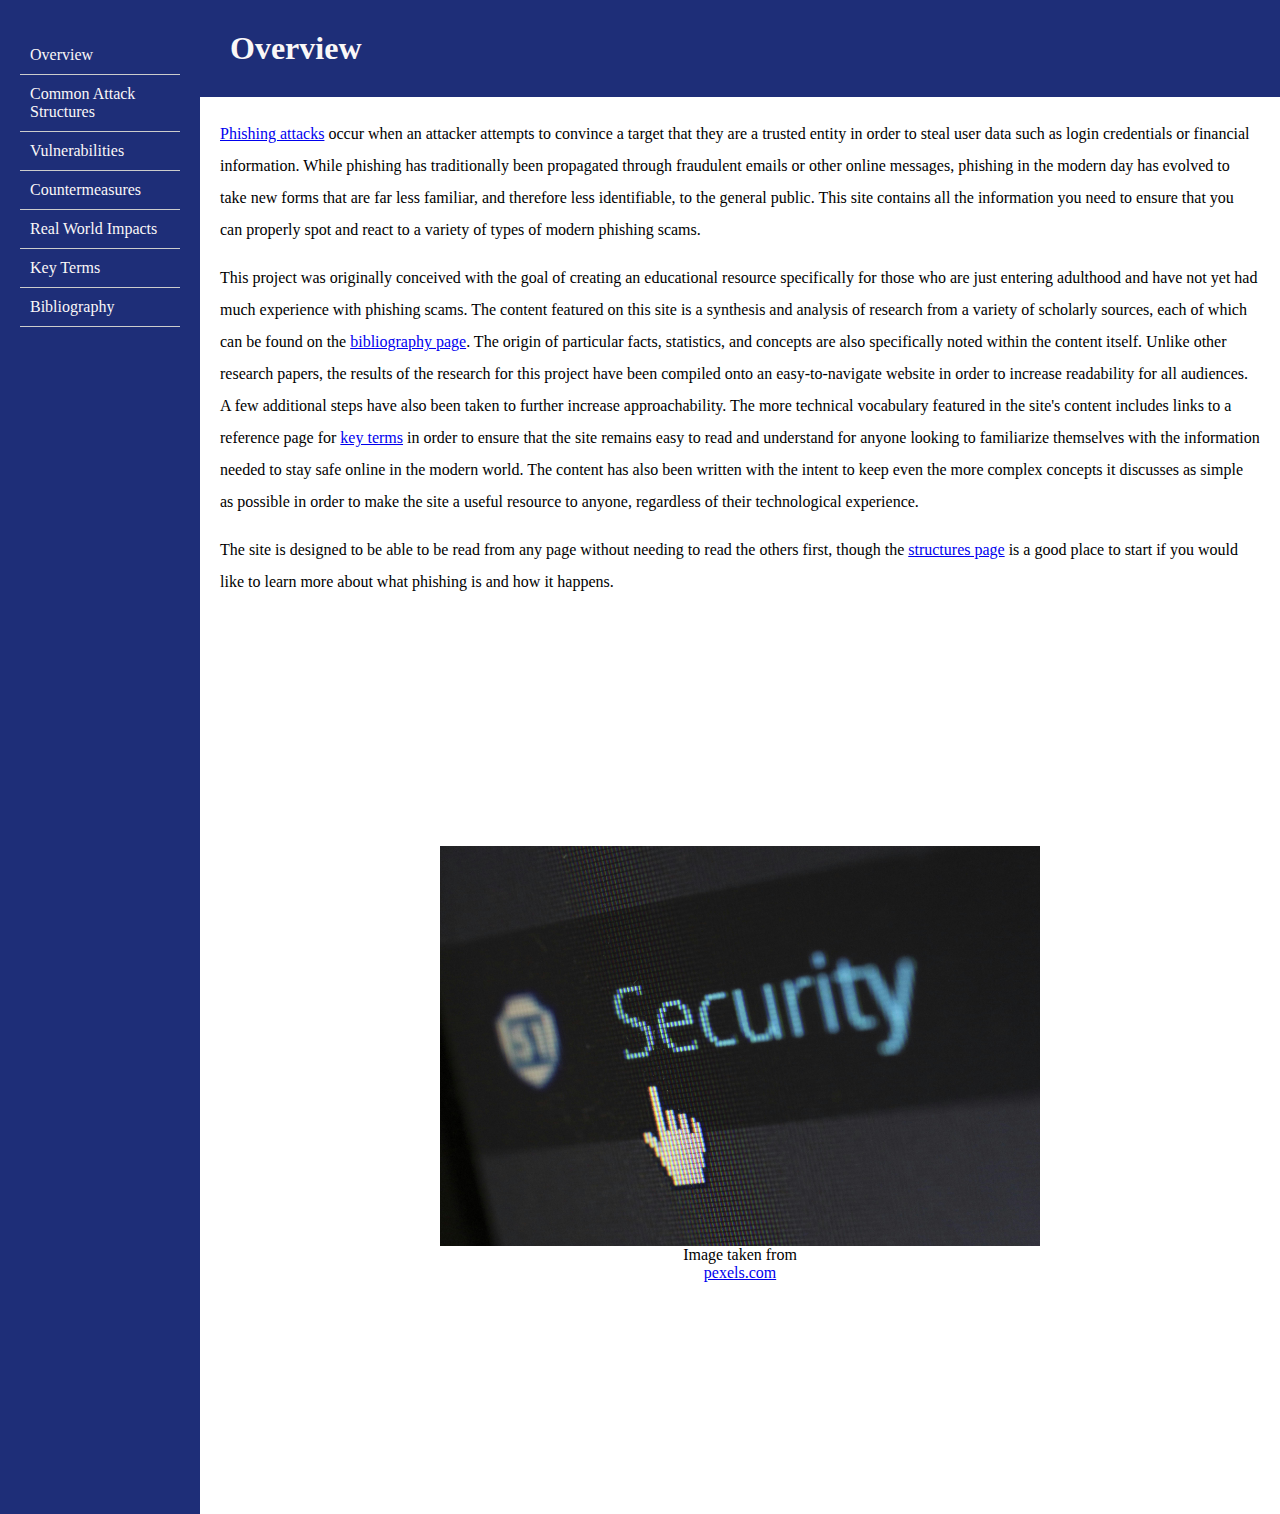
<file: index.html>
<!DOCTYPE html>
<html lang="en">
<head>
    <meta charset="UTF-8">
    <meta name="viewport" content="width=device-width, initial-scale=1.0">
    <title>Staying Off the Hook</title>
    <link rel="stylesheet" type="text/css" href="styles.css">
</head>
<body>
    <div class="sidebar">
        <ul>
            <li><a href="index.html">Overview</a></li>
            <li><a href="Structures.html">Common Attack Structures</a></li>
            <li><a href="Vulnerabilities.html">Vulnerabilities</a></li>
            <li><a href="Countermeasures.html">Countermeasures</a></li>
            <li><a href="Consequences.html">Real World Impacts</a></li>
            <li><a href="Terms.html">Key Terms</a></li>
            <li><a href="Bibliography.html">Bibliography</a></li>
        </ul>
    </div>

    <div class="content">
        <h1 id="Overview">Overview</h1>
        <p><a href="Terms.html#PhishingAttack">Phishing attacks</a> occur when an attacker attempts to convince a target that 
        they are a trusted entity in order to steal user data such as login credentials or financial information. While phishing has traditionally been propagated through fraudulent emails 
        or other online messages, phishing in the modern day has evolved to take new forms that are far less 
        familiar, and therefore less identifiable, to the general public. This site contains all the information 
        you need to ensure that you can properly spot and react to a variety of types of modern phishing scams. </p>

        <p>This project was originally conceived with the goal of creating an educational resource specifically for those who are just entering adulthood and have not yet had much experience with 
        phishing scams. The content featured on this site is a synthesis and analysis of research from a variety of scholarly sources, each of which can be found on the 
        <a href="Bibliography.html">bibliography page</a>. The origin of particular facts, statistics, and concepts are also specifically 
        noted within the content itself. Unlike other research papers, the results of the research for this project have been compiled onto an easy-to-navigate website
        in order to increase readability for all audiences. A few additional steps have also been taken to further increase approachability. 
        The more technical vocabulary featured in the site's content includes links to a reference page for <a href="Terms.html">key terms</a> in order to ensure that the site remains easy to read and understand 
        for anyone looking to familiarize themselves with the information needed to stay safe online in the modern world. The content has also been written 
        with the intent to keep even the more complex concepts it discusses as simple as possible in order to make the site a useful resource to anyone, regardless of 
        their technological experience.
        </p>
        <p>The site is designed to be able to be read from any page without needing to read the others first, though the <a href="Structures.html">structures page</a> is a good place to start if you would like to
        learn more about what phishing is and how it happens.</p>

        <div class="center">
        <img src="Images/FinalOverviewImage.jpg" 
        width="600" 
        height="400"
        alt="Overview image">
        <caption>Image taken from <a href="https://www.pexels.com/search/cybersecurity/">pexels.com</a></caption>
        </div>
        
    </div>
</body>
</html>
</file>
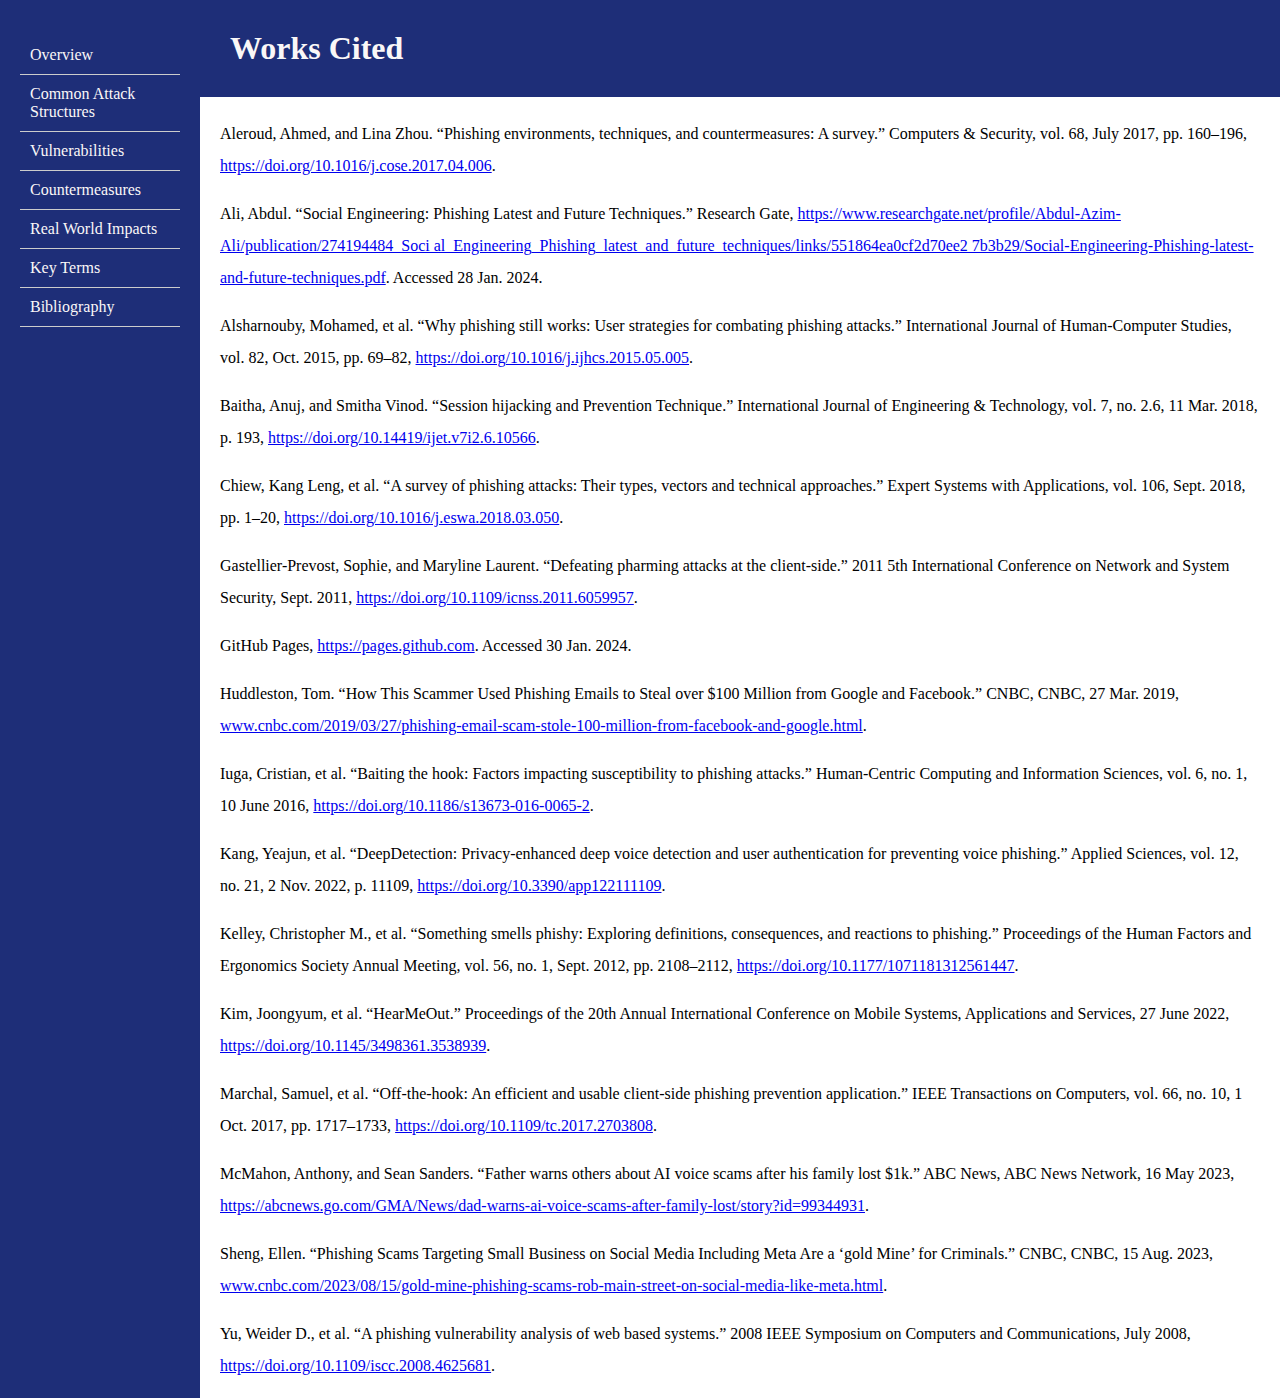
<file: Bibliography.html>
<!DOCTYPE html>
<html lang="en">
<head>
    <meta charset="UTF-8">
    <meta name="viewport" content="width=device-width, initial-scale=1.0">
    <title>Staying Off the Hook</title>
    <link rel="stylesheet" type="text/css" href="styles.css">
</head>
<body>
    <div class="sidebar">
        <ul>
            <li><a href="index.html">Overview</a></li>
            <li><a href="Structures.html">Common Attack Structures</a></li>
            <li><a href="Vulnerabilities.html">Vulnerabilities</a></li>
            <li><a href="Countermeasures.html">Countermeasures</a></li>
            <li><a href="Consequences.html">Real World Impacts</a></li>
            <li><a href="Terms.html">Key Terms</a></li>
            <li><a href="Bibliography.html">Bibliography</a></li>
        </ul>
    </div>

    <div class="content">
        <h1 id="WorksCited">Works Cited</h1>
        <p>Aleroud, Ahmed, and Lina Zhou. “Phishing environments, techniques, and
            countermeasures: A survey.” Computers & Security, vol. 68, July 2017, pp.
            160–196, <a href="https://doi.org/10.1016/j.cose.2017.04.006">https://doi.org/10.1016/j.cose.2017.04.006</a>. </p>

        <p>Ali, Abdul. “Social Engineering: Phishing Latest and Future Techniques.” Research Gate,
            <a href=" https://www.researchgate.net/profile/Abdul-Azim-Ali/publication/274194484_Soci
            al_Engineering_Phishing_latest_and_future_techniques/links/551864ea0cf2d70ee2
            7b3b29/Social-Engineering-Phishing-latest-and-future-techniques.pdf"> https://www.researchgate.net/profile/Abdul-Azim-Ali/publication/274194484_Soci
            al_Engineering_Phishing_latest_and_future_techniques/links/551864ea0cf2d70ee2
            7b3b29/Social-Engineering-Phishing-latest-and-future-techniques.pdf</a>. Accessed 28
            Jan. 2024.</p>

        <p>Alsharnouby, Mohamed, et al. “Why phishing still works: User strategies for combating
            phishing attacks.” International Journal of Human-Computer Studies, vol. 82, Oct.
            2015, pp. 69–82, <a href="https://doi.org/10.1016/j.ijhcs.2015.05.005">https://doi.org/10.1016/j.ijhcs.2015.05.005</a>. </p>

        <p>Baitha, Anuj, and Smitha Vinod. “Session hijacking and Prevention Technique.”
            International Journal of Engineering & Technology, vol. 7, no. 2.6, 11 Mar. 2018,
            p. 193, <a href="https://doi.org/10.14419/ijet.v7i2.6.10566">https://doi.org/10.14419/ijet.v7i2.6.10566</a>. </p>

        <p>Chiew, Kang Leng, et al. “A survey of phishing attacks: Their types, vectors and technical
            approaches.” Expert Systems with Applications, vol. 106, Sept. 2018, pp. 1–20, <a href=" https://doi.org/10.1016/j.eswa.2018.03.050"> https://doi.org/10.1016/j.eswa.2018.03.050</a>. </p>

        <p>Gastellier-Prevost, Sophie, and Maryline Laurent. “Defeating pharming attacks at the
            client-side.” 2011 5th International Conference on Network and System Security,
            Sept. 2011, <a href="https://doi.org/10.1109/icnss.2011.6059957">https://doi.org/10.1109/icnss.2011.6059957</a>. </p>

        <p>GitHub Pages, <a href="https://pages.github.com">https://pages.github.com</a>. Accessed 30 Jan. 2024.</p>

        <p>Huddleston, Tom. “How This Scammer Used Phishing Emails to Steal over $100 Million 
            from Google and Facebook.” CNBC, CNBC, 27 Mar. 2019, <a href="www.cnbc.com/2019/03/27/phishing-email-scam-stole-100-million-from-facebook-and-google.html ">www.cnbc.com/2019/03/27/phishing-email-scam-stole-100-million-from-facebook-and-google.html</a>. </p>

        <p>Iuga, Cristian, et al. “Baiting the hook: Factors impacting susceptibility to phishing
            attacks.” Human-Centric Computing and Information Sciences, vol. 6, no. 1, 10
            June 2016, <a href="https://doi.org/10.1186/s13673-016-0065-2">https://doi.org/10.1186/s13673-016-0065-2</a>. </p>

        <p>Kang, Yeajun, et al. “DeepDetection: Privacy-enhanced deep voice detection and user 
            authentication for preventing voice phishing.” Applied Sciences, vol. 12, no. 21, 2 Nov. 2022, p. 11109, <a href="https://doi.org/10.3390/app122111109">https://doi.org/10.3390/app122111109</a>. </p> 

        <p>Kelley, Christopher M., et al. “Something smells phishy: Exploring definitions,
            consequences, and reactions to phishing.” Proceedings of the Human Factors and
            Ergonomics Society Annual Meeting, vol. 56, no. 1, Sept. 2012, pp. 2108–2112, <a href=" https://doi.org/10.1177/1071181312561447"> https://doi.org/10.1177/1071181312561447</a>. </p>

        <p>Kim, Joongyum, et al. “HearMeOut.” Proceedings of the 20th Annual International Conference 
            on Mobile Systems, Applications and Services, 27 June 2022, <a href="https://doi.org/10.1145/3498361.3538939">https://doi.org/10.1145/3498361.3538939</a>. </p>

        <p>Marchal, Samuel, et al. “Off-the-hook: An efficient and usable client-side phishing
            prevention application.” IEEE Transactions on Computers, vol. 66, no. 10, 1 Oct.
            2017, pp. 1717–1733, <a href="https://doi.org/10.1109/tc.2017.2703808">https://doi.org/10.1109/tc.2017.2703808</a>. </p> 

        <p>McMahon, Anthony, and Sean Sanders. “Father warns others about AI voice scams after 
            his family lost $1k.” ABC News, ABC News Network, 16 May 2023, <a href="https://abcnews.go.com/GMA/News/dad-warns-ai-voice-scams-after-family-lost/story?id=99344931">https://abcnews.go.com/GMA/News/dad-warns-ai-voice-scams-after-family-lost/story?id=99344931</a>. </p>

        <p>Sheng, Ellen. “Phishing Scams Targeting Small Business on Social Media Including Meta Are 
            a ‘gold Mine’ for Criminals.” CNBC, CNBC, 15 Aug. 2023, <a href="www.cnbc.com/2023/08/15/gold-mine-phishing-scams-rob-main-street-on-social-media-like-meta.html">www.cnbc.com/2023/08/15/gold-mine-phishing-scams-rob-main-street-on-social-media-like-meta.html</a>. </p>

        <p>Yu, Weider D., et al. “A phishing vulnerability analysis of web based systems.” 2008 IEEE
            Symposium on Computers and Communications, July 2008, <a href="https://doi.org/10.1109/iscc.2008.4625681">https://doi.org/10.1109/iscc.2008.4625681</a>. </p>
        
        

        
    </div>
</body>
</html>
</file>
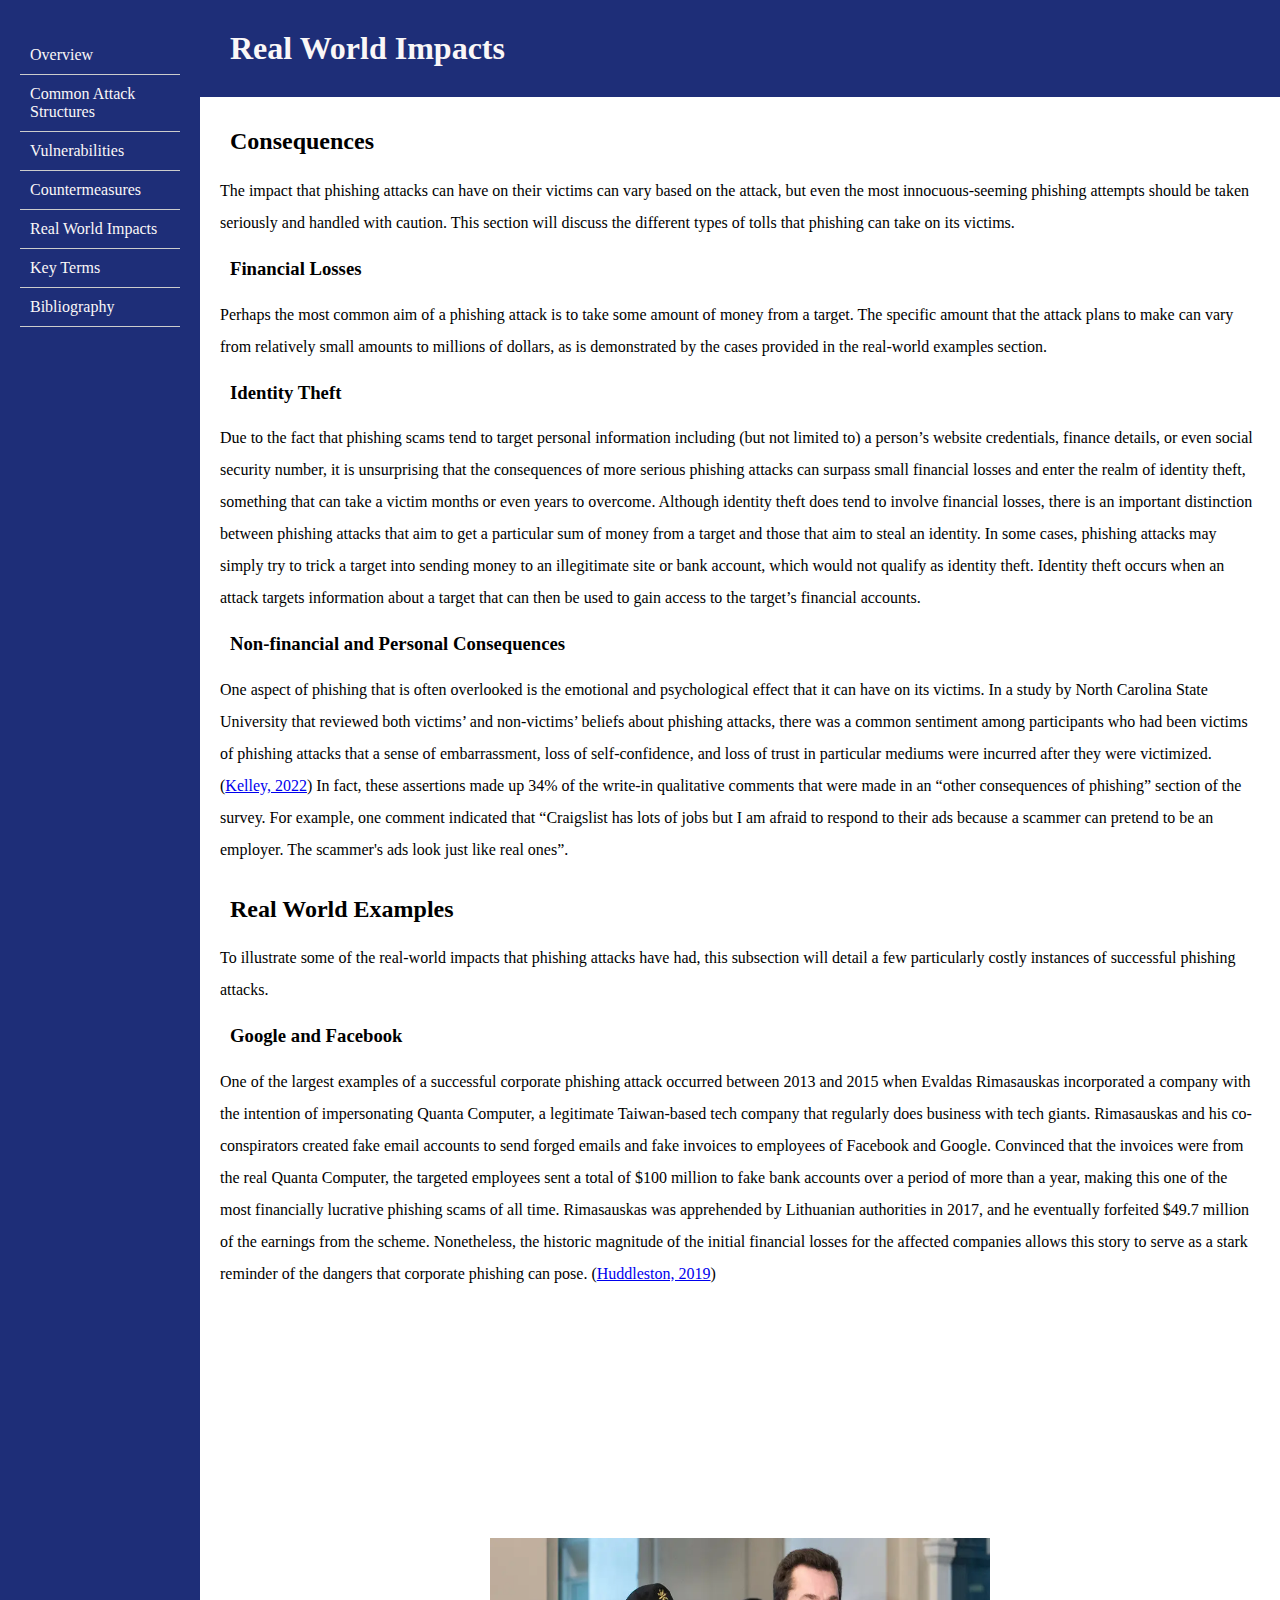
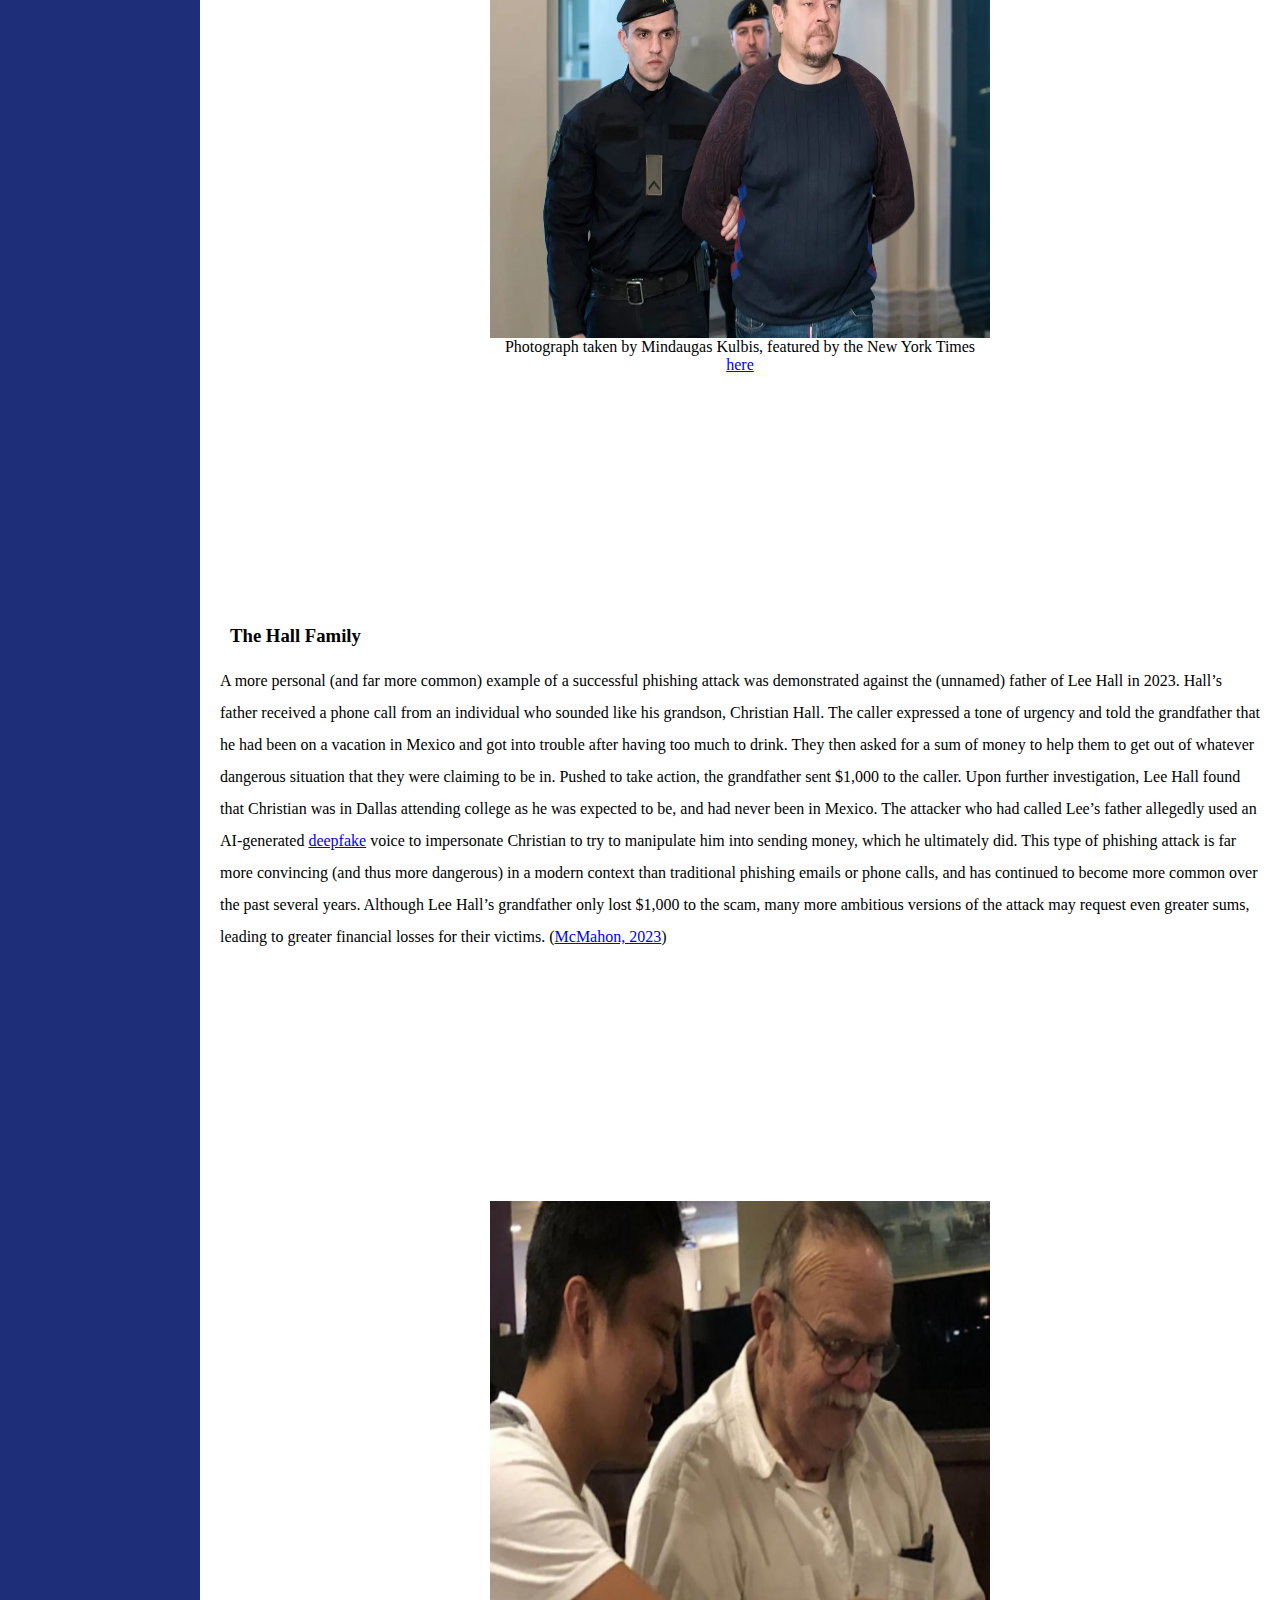
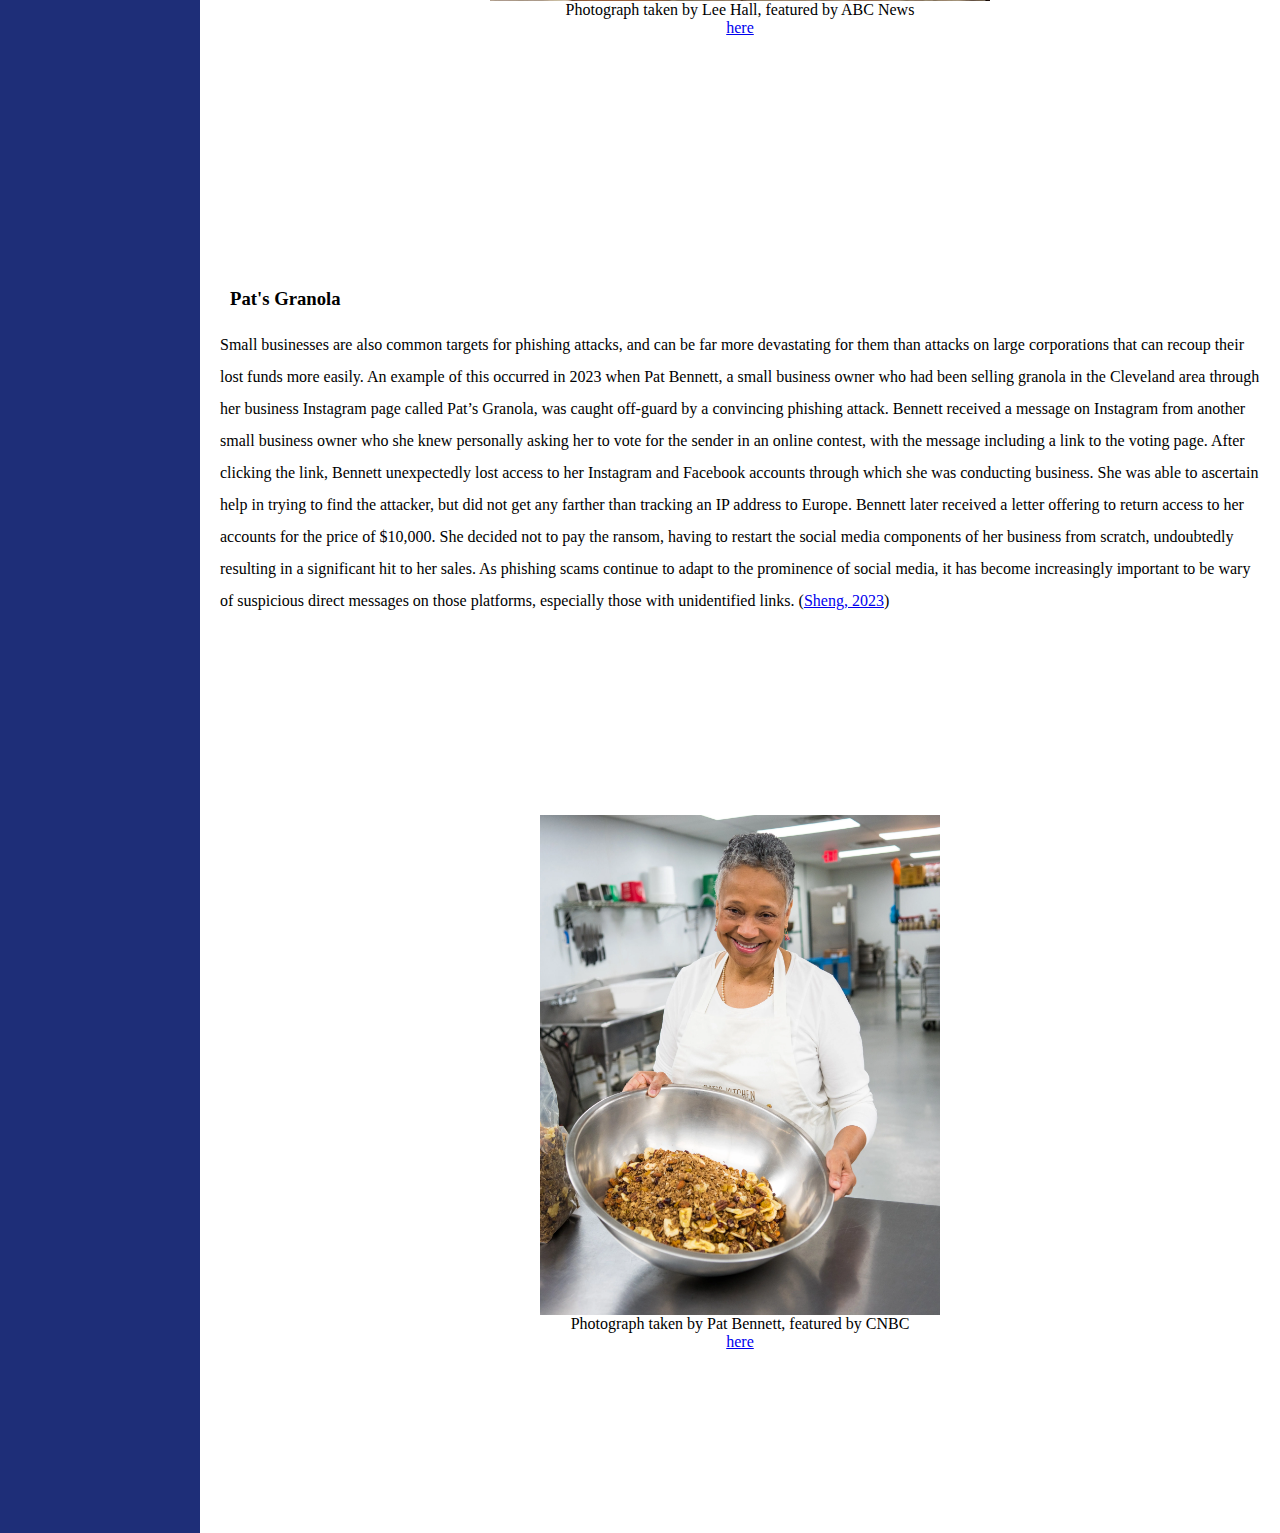
<file: Consequences.html>
<!DOCTYPE html>
<html lang="en">
<head>
    <meta charset="UTF-8">
    <meta name="viewport" content="width=device-width, initial-scale=1.0">
    <title>Staying Off the Hook</title>
    <link rel="stylesheet" href="styles.css">
</head>
<body>
    <div class="sidebar">
        <ul>
            <li><a href="index.html">Overview</a></li>
            <li><a href="Structures.html">Common Attack Structures</a></li>
            <li><a href="Vulnerabilities.html">Vulnerabilities</a></li>
            <li><a href="Countermeasures.html">Countermeasures</a></li>
            <li><a href="Consequences.html">Real World Impacts</a></li>
            <li><a href="Terms.html">Key Terms</a></li>
            <li><a href="Bibliography.html">Bibliography</a></li>
        </ul>
    </div>

    <div class="content">
        <h1 id="Real World Impacts">Real World Impacts</h1>
        <p>

        </p>
        <h2 id="Consequences">Consequences</h2>
        <p>The impact that phishing attacks can have on their victims can vary based on the attack, 
        but even the most innocuous-seeming phishing attempts should be taken seriously and 
        handled with caution. This section will discuss the different types of tolls that phishing 
        can take on its victims.</p>

        <h3 id="Financial Losses">Financial Losses</h3>

        <p>Perhaps the most common aim of a phishing attack is to take some amount of money from a target. 
        The specific amount that the attack plans to make can vary from relatively small amounts to 
        millions of dollars, as is demonstrated by the cases provided in the real-world examples section. </p>

        <h3 id="Identity Theft">Identity Theft</h3>

        <p>Due to the fact that phishing scams tend to target personal information including (but not 
        limited to) a person’s website credentials, finance details, or even social security number, it is 
        unsurprising that the consequences of more serious phishing attacks can surpass small financial 
        losses and enter the realm of identity theft, something that can take a victim months or even 
        years to overcome. Although identity theft does tend to involve financial losses, there is an 
        important distinction between phishing attacks that aim to get a particular sum of money from a 
        target and those that aim to steal an identity. In some cases, phishing attacks may simply try to 
        trick a target into sending money to an illegitimate site or bank account, which would not qualify 
        as identity theft. Identity theft occurs when an attack targets information about a target that can 
        then be used to gain access to the target’s financial accounts.</p>

        <h3 id="Non-financial and Personal Consequences">Non-financial and Personal Consequences</h3>

        <p>One aspect of phishing that is often overlooked is the emotional and psychological effect that it 
        can have on its victims. In a study by North Carolina State University that reviewed both victims’ 
        and non-victims’ beliefs about phishing attacks, there was a common sentiment among participants who 
        had been victims of phishing attacks that a sense of embarrassment, loss of self-confidence, and 
        loss of trust in particular mediums were incurred after they were victimized. (<a href="Bibliography.html">Kelley, 2022</a>) In fact, these 
        assertions made up 34% of the write-in qualitative comments that were made in an “other consequences 
        of phishing” section of the survey. For example, one comment indicated that “Craigslist has lots of 
        jobs but I am afraid to respond to their ads because a scammer can pretend to be an employer. The 
        scammer's ads look just like real ones”.</p>

        <h2 id="Real World Examples">Real World Examples</h2>

        <p>To illustrate some of the real-world impacts that phishing attacks have had, this subsection will 
        detail a few particularly costly instances of successful phishing attacks.</p>

        <h3 id="Google and Facebook">Google and Facebook</h3>

        <p>One of the largest examples of a successful corporate phishing attack occurred between 2013 and 2015 
        when Evaldas Rimasauskas incorporated a company with the intention of impersonating Quanta Computer, 
        a legitimate Taiwan-based tech company that regularly does business with tech giants. Rimasauskas and 
        his co-conspirators created fake email accounts to send forged emails and fake invoices to employees 
        of Facebook and Google. Convinced that the invoices were from the real Quanta Computer, the targeted 
        employees sent a total of $100 million to fake bank accounts over a period of more than a year, 
        making this one of the most financially lucrative phishing scams of all time. Rimasauskas was 
        apprehended by Lithuanian authorities in 2017, and he eventually forfeited $49.7 million of the 
        earnings from the scheme. Nonetheless, the historic magnitude of the initial financial losses for 
        the affected companies allows this story to serve as a stark reminder of the dangers that corporate 
        phishing can pose. (<a href="Bibliography.html">Huddleston, 2019</a>)</p>

        <div class="center">
            <img src="Images/Rimasauskas.webp" 
            width="500" 
            height="400"
            alt="Evaldas Rimasauskas after pleading guilty to wire fraud">
            <caption>Photograph taken by Mindaugas Kulbis, featured by the New York Times <a href="https://www.nytimes.com/2019/03/25/business/facebook-google-wire-fraud.html">here</a></caption>
        </div>

        <h3 id="The Hall Family">The Hall Family</h3>

        <p>A more personal (and far more common) example of a successful phishing attack was demonstrated 
        against the (unnamed) father of Lee Hall in 2023. Hall’s father received a phone call from an 
        individual who sounded like his grandson, Christian Hall. The caller expressed a tone of urgency and 
        told the grandfather that he had been on a vacation in Mexico and got into trouble after having too 
        much to drink. They then asked for a sum of money to help them to get out of whatever dangerous 
        situation that they were claiming to be in. Pushed to take action, the grandfather sent $1,000 to 
        the caller. Upon further investigation, Lee Hall found that Christian was in Dallas attending 
        college as he was expected to be, and had never been in Mexico. The attacker who had called Lee’s 
        father allegedly used an AI-generated <a href="Terms.html#Deepfake">deepfake</a> voice to impersonate Christian to try to manipulate 
        him into sending money, which he ultimately did. This type of phishing attack is far more convincing 
        (and thus more dangerous) in a modern context than traditional phishing emails or phone calls, and 
        has continued to become more common over the past several years. Although Lee Hall’s grandfather 
        only lost $1,000 to the scam, many more ambitious versions of the attack may request even greater 
        sums, leading to greater financial losses for their victims. (<a href="Bibliography.html">McMahon, 2023</a>)</p>

        <div class="center">
            <img src="Images/HallFamily.avif" 
            width="500" 
            height="400"
            alt="Lee Hall with his grandson Christian Hall">
            <caption>Photograph taken by Lee Hall, featured by ABC News <a href="https://abcnews.go.com/GMA/News/dad-warns-ai-voice-scams-after-family-lost/story?id=99344931">here</a></caption>
        </div>

        <h3 id="Pat's Granola">Pat's Granola</h3>

        <p>Small businesses are also common targets for phishing attacks, and can be far more devastating for 
        them than attacks on large corporations that can recoup their lost funds more easily. An example of 
        this occurred in 2023 when Pat Bennett, a small business owner who had been selling granola in the 
        Cleveland area through her business Instagram page called Pat’s Granola, was caught off-guard by a 
        convincing phishing attack. Bennett received a message on Instagram from another small business 
        owner who she knew personally asking her to vote for the sender in an online contest, with the 
        message including a link to the voting page. After clicking the link, Bennett unexpectedly lost 
        access to her Instagram and Facebook accounts through which she was conducting business. She was 
        able to ascertain help in trying to find the attacker, but did not get any farther than tracking an 
        IP address to Europe. Bennett later received a letter offering to return access to her accounts for 
        the price of $10,000. She decided not to pay the ransom, having to restart the social media 
        components of her business from scratch, undoubtedly resulting in a significant hit to her sales. As 
        phishing scams continue to adapt to the prominence of social media, it has become increasingly 
        important to be wary of suspicious direct messages on those platforms, especially those with 
        unidentified links. (<a href="Bibliography.html">Sheng, 2023</a>)</p>

        <div class="center">
        <img src="Images/Pat.webp" 
            width="400" 
            height="500"
            alt="Pat Bennett of Pat's Granola">
            <caption>Photograph taken by Pat Bennett, featured by CNBC <a href="https://www.cnbc.com/2023/08/15/gold-mine-phishing-scams-rob-main-street-on-social-media-like-meta.html">here</a></caption>
        </div>
    </div>
</body>
</html>
</file>
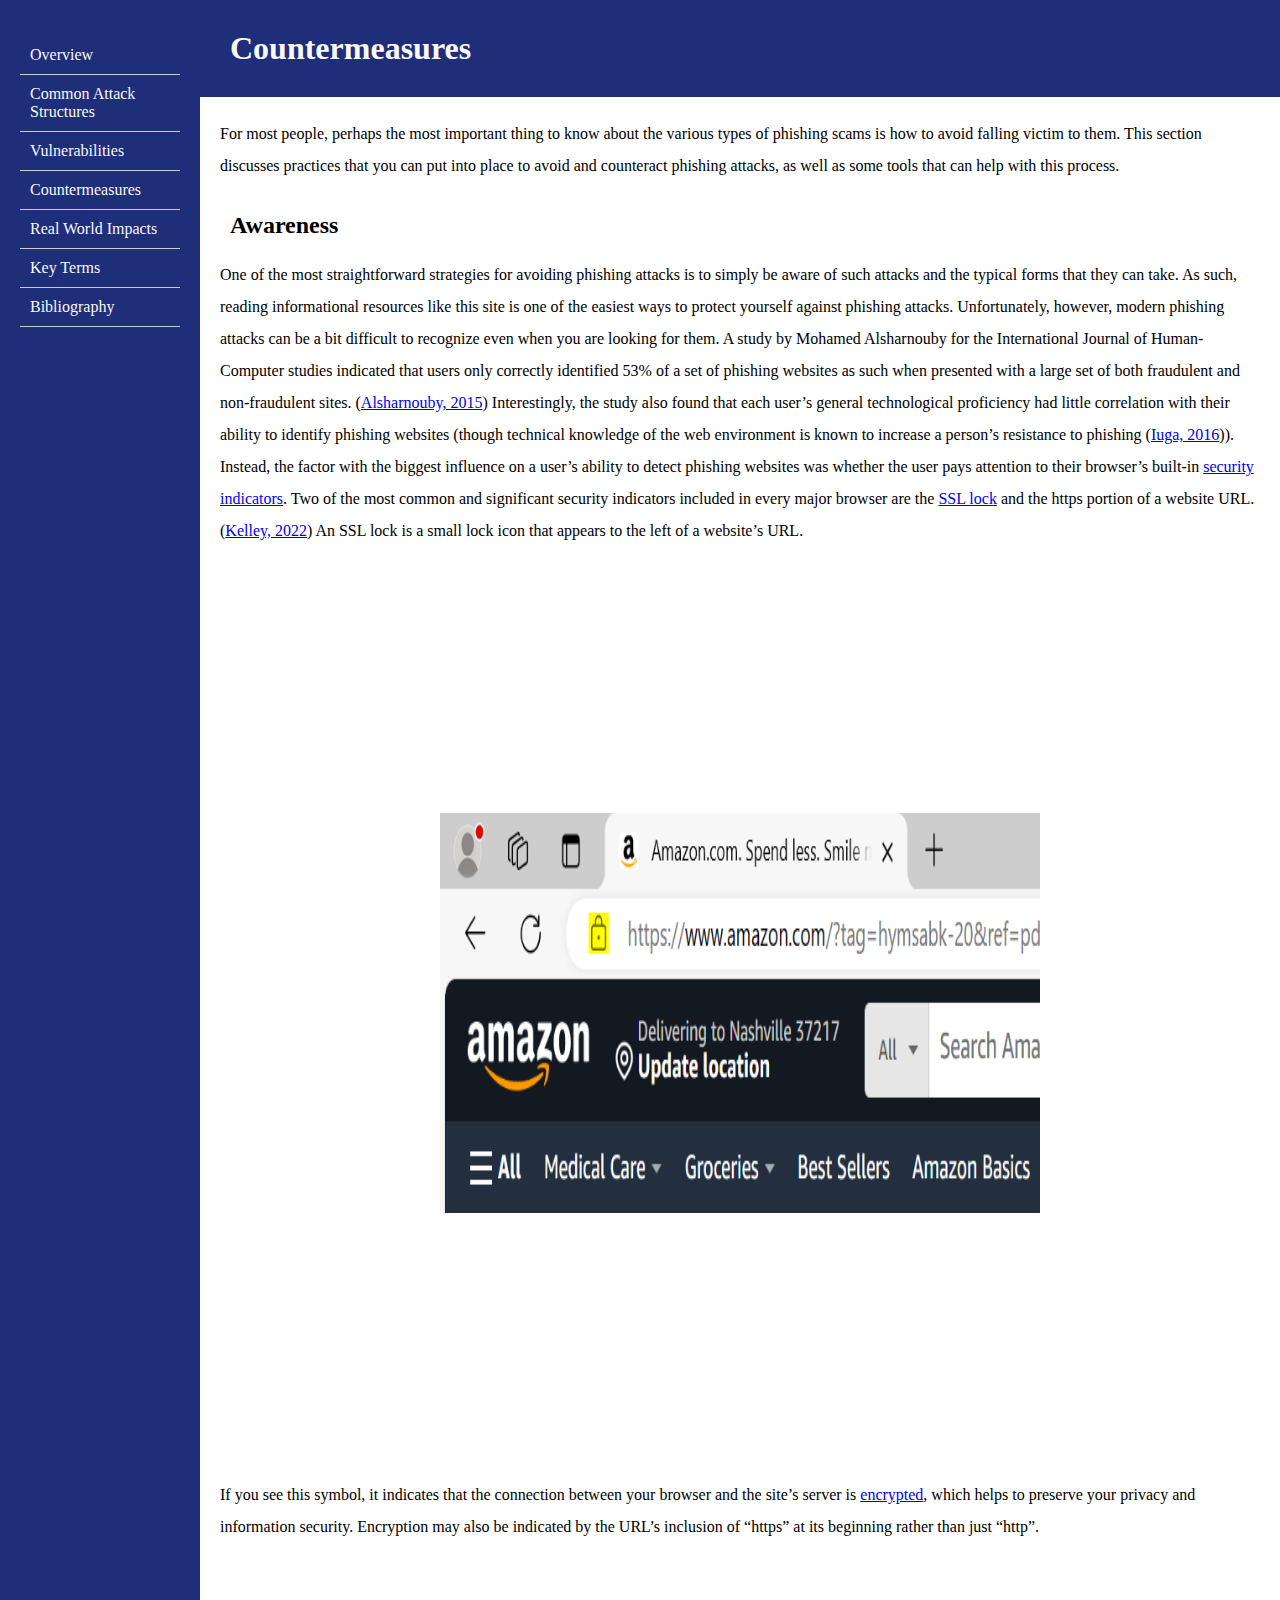
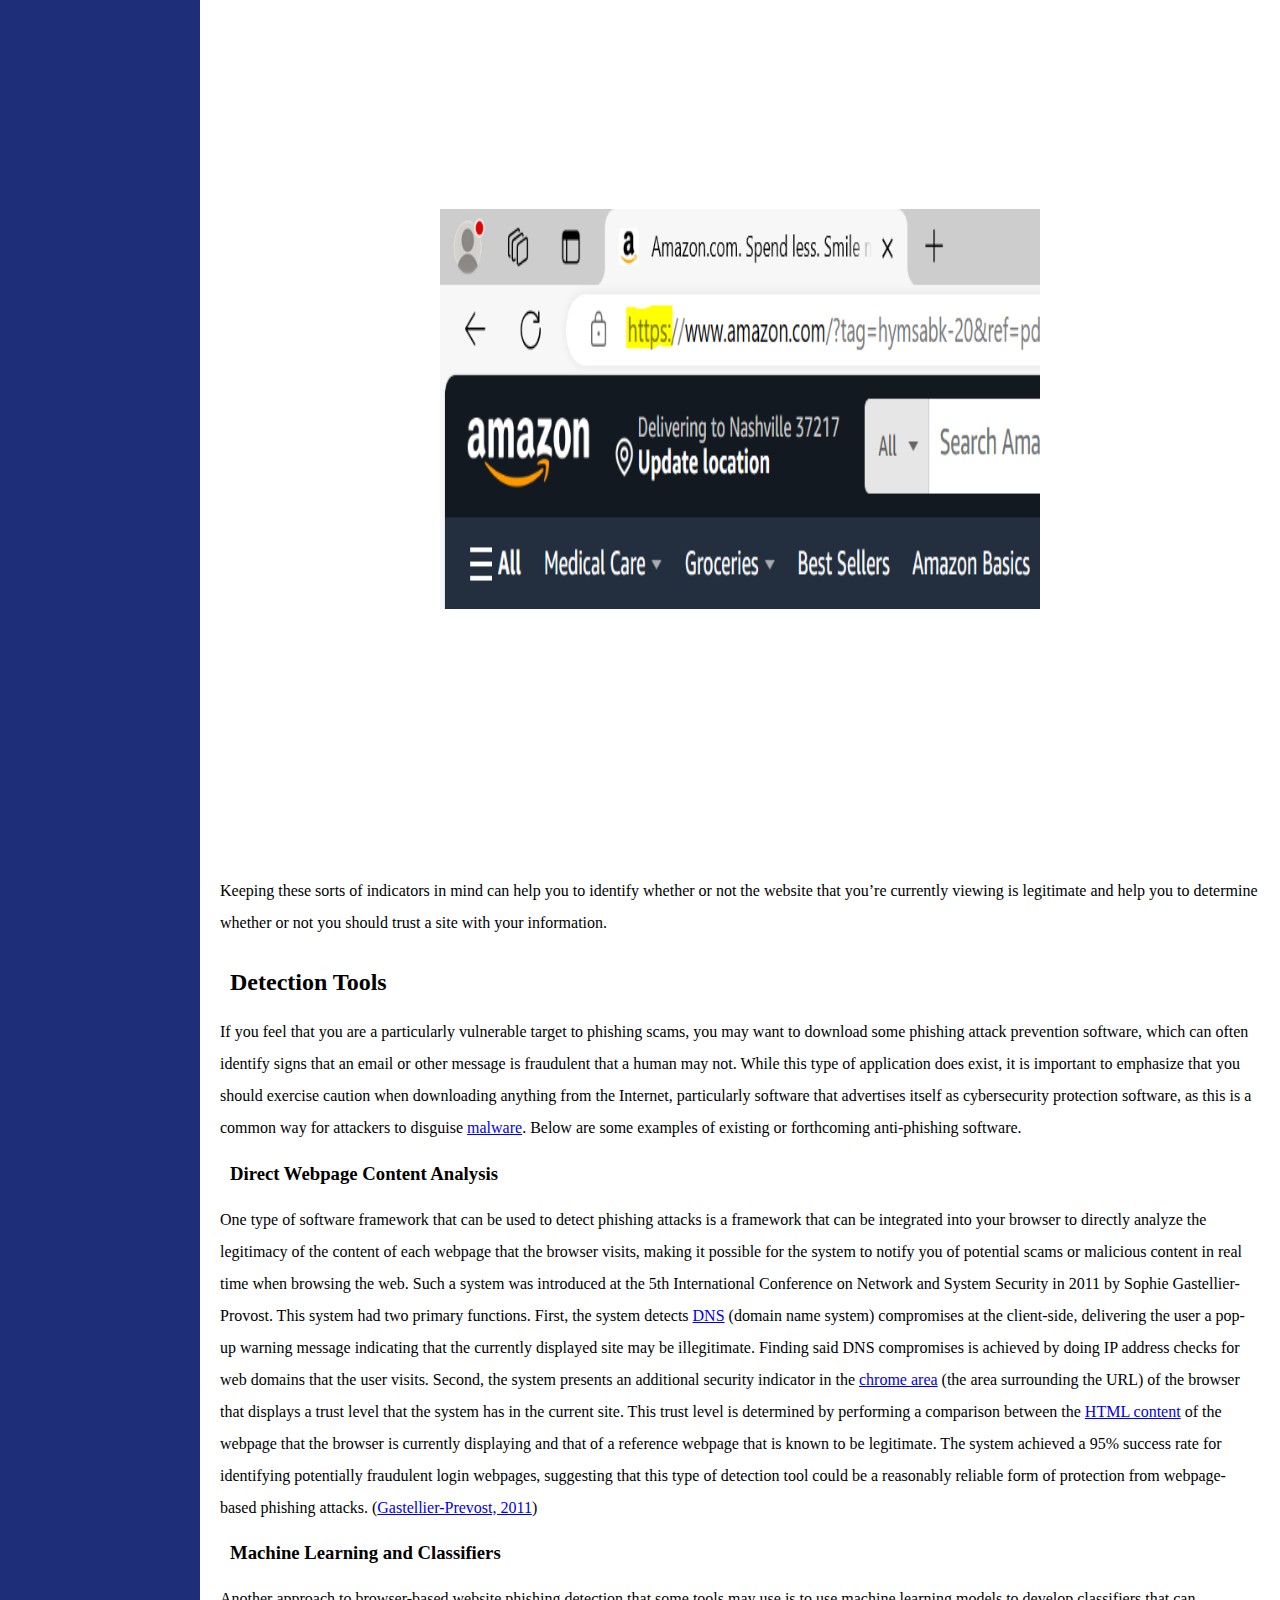
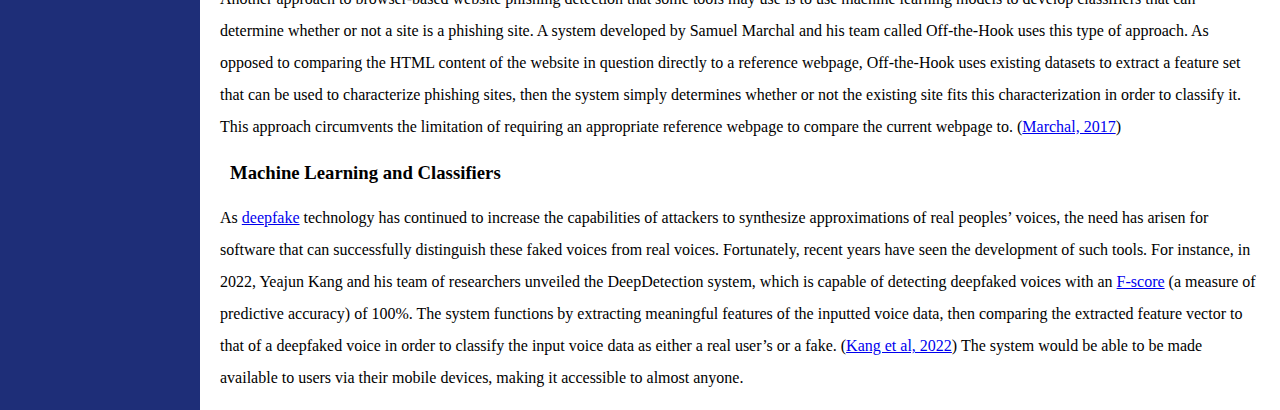
<file: Countermeasures.html>
<!DOCTYPE html>
<html lang="en">
<head>
    <meta charset="UTF-8">
    <meta name="viewport" content="width=device-width, initial-scale=1.0">
    <title>Staying Off the Hook</title>
    <link rel="stylesheet" href="styles.css">
</head>
<body>
    <div class="sidebar">
        <ul>
            <li><a href="index.html">Overview</a></li>
            <li><a href="Structures.html">Common Attack Structures</a></li>
            <li><a href="Vulnerabilities.html">Vulnerabilities</a></li>
            <li><a href="Countermeasures.html">Countermeasures</a></li>
            <li><a href="Consequences.html">Real World Impacts</a></li>
            <li><a href="Terms.html">Key Terms</a></li>
            <li><a href="Bibliography.html">Bibliography</a></li>
        </ul>
    </div>

    <div class="content">
        <h1 id="Countermeasures">Countermeasures</h1>
        <p>For most people, perhaps the most important thing to know about the various types of 
        phishing scams is how to avoid falling victim to them. This section discusses practices that you 
        can put into place to avoid and counteract phishing attacks, as well as some tools that can help 
        with this process.</p>

        <h2 id="Awareness">Awareness</h2>
        <p>One of the most straightforward strategies for avoiding phishing attacks is to simply be aware 
        of such attacks and the typical forms that they can take. As such, reading informational resources 
        like this site is one of the easiest ways to protect yourself against phishing attacks. Unfortunately, 
        however, modern phishing attacks can be a bit difficult to recognize even when you are looking for 
        them. A study by Mohamed Alsharnouby for the International Journal of Human-Computer studies indicated 
        that users only correctly identified 53% of a set of phishing websites as such when presented with a 
        large set of both fraudulent and non-fraudulent sites. (<a href="Bibliography.html">Alsharnouby, 2015</a>) Interestingly, the study also 
        found that each user’s general technological proficiency had little correlation with their ability 
        to identify phishing websites (though technical knowledge of the web environment is known to increase 
        a person’s resistance to phishing (<a href="Bibliography.html">Iuga, 2016</a>)). Instead, the factor with the biggest influence on a user’s ability 
        to detect phishing websites was whether the user pays attention to their browser’s built-in <a href="Terms.html#SecurityIndicators">security indicators</a>.  
        Two of the most common and significant security indicators included in every major 
        browser are the <a href="Terms.html#SSLLock">SSL lock</a> and the https portion of a website URL. (<a href="Bibliography.html">Kelley, 2022</a>) An SSL lock is a small lock icon that 
        appears to the left of a website’s URL.</p> 

        <div class="center">
            <img src="Images/Lock.PNG" 
            width="600" 
            height="400"
            alt="SSL Lock">
        </div>

        <p>If you see this symbol, it indicates that the connection between your browser and the site’s server
        is <a href="Terms.html#Encryption">encrypted</a>, which helps to preserve your privacy and information security. Encryption may also be 
        indicated by the URL’s inclusion of “https” at its beginning rather than just “http”. </p>

        <div class="center">
            <img src="Images/HTTPS.PNG" 
            width="600" 
            height="400"
            alt="HTTPS">
        </div>
        
        <p>Keeping these sorts of indicators in mind can help you to identify whether or not the website 
        that you’re currently viewing is legitimate and help you to determine whether or not you should trust a site 
        with your information.</p>

        <h2 id="Detection Tools">Detection Tools</h2>

        <p>If you feel that you are a particularly vulnerable target to phishing scams, you may want to 
        download some phishing attack prevention software, which can often identify signs that an email 
        or other message is fraudulent that a human may not. While this type of application does exist, 
        it is important to emphasize that you should exercise caution when downloading anything from 
        the Internet, particularly software that advertises itself as cybersecurity protection software, 
        as this is a common way for attackers to disguise <a href="Terms.html#Malware">malware</a>. Below are some examples of existing 
        or forthcoming anti-phishing software.</p>

        <h3 id="Direct Webpage Content Analysis">Direct Webpage Content Analysis</h3>

        <p>One type of software framework that can be used to detect phishing attacks is a framework 
        that can be integrated into your browser to directly analyze the legitimacy of the content of 
        each webpage that the browser visits, making it possible for the system to notify you of potential 
        scams or malicious content in real time when browsing the web. Such a system was introduced at the 
        5th International Conference on Network and System Security in 2011 by Sophie Gastellier-Provost. 
        This system had two primary functions. First, the system detects <a href="Terms.html#DNS">DNS</a> (domain name system) 
        compromises at the client-side, delivering the user a pop-up warning message indicating that the 
        currently displayed site may be illegitimate. Finding said DNS compromises is achieved by doing IP 
        address checks for web domains that the user visits. Second, the system presents an additional 
        security indicator in the <a href="Terms.html#ChromeArea">chrome area</a> (the area surrounding the URL) of the browser that displays 
        a trust level that the system has in the current site. This trust level is determined by performing 
        a comparison between the <a href="Terms.html#HTMLContent">HTML content</a> of the webpage that the browser is currently displaying and 
        that of a reference webpage that is known to be legitimate. The system achieved a 95% success rate 
        for identifying potentially fraudulent login webpages, suggesting that this type of detection tool 
        could be a reasonably reliable form of protection from webpage-based phishing attacks. (<a href="Bibliography.html">Gastellier-Prevost, 2011</a>)</p>

        <h3 id="Machine Learning and Classifiers">Machine Learning and Classifiers</h3>

        <p>Another approach to browser-based website phishing detection that some tools may use is to use machine learning models 
        to develop classifiers that can determine whether or not a site is a phishing site. A system 
        developed by Samuel Marchal and his team called Off-the-Hook uses this type of approach. As opposed to comparing the HTML 
        content of the website in question directly to a reference webpage, Off-the-Hook uses existing 
        datasets to extract a feature set that can be used to characterize phishing sites, then the 
        system simply determines whether or not the existing site fits this characterization in 
        order to classify it. This approach circumvents the limitation of requiring an appropriate 
        reference webpage to compare the current webpage to. (<a href="Bibliography.html">Marchal, 2017</a>)</p>

        <h3 id="Deep Voice Detection">Machine Learning and Classifiers</h3>

        <p>As <a href="Terms.html#Deepfake">deepfake</a> technology has continued to increase the capabilities of attackers to synthesize 
        approximations of real peoples’ voices, the need has arisen for software that can successfully 
        distinguish these faked voices from real voices. Fortunately, recent years have seen the 
        development of such tools. For instance, in 2022, Yeajun Kang and his team of researchers unveiled 
        the DeepDetection system, which is capable of detecting deepfaked voices with an <a href="Terms.html#F-score">F-score</a> 
        (a measure of predictive accuracy) of 100%. The system functions by extracting meaningful features 
        of the inputted voice data, then comparing the extracted feature vector to that of a deepfaked 
        voice in order to classify the input voice data as either a real user’s or a fake. (<a href="Bibliography.html">Kang et al, 2022</a>) 
        The system would be able to be made available to users via their mobile devices, making it accessible 
        to almost anyone.</p>
        
    </div>
</body>
</html>
</file>
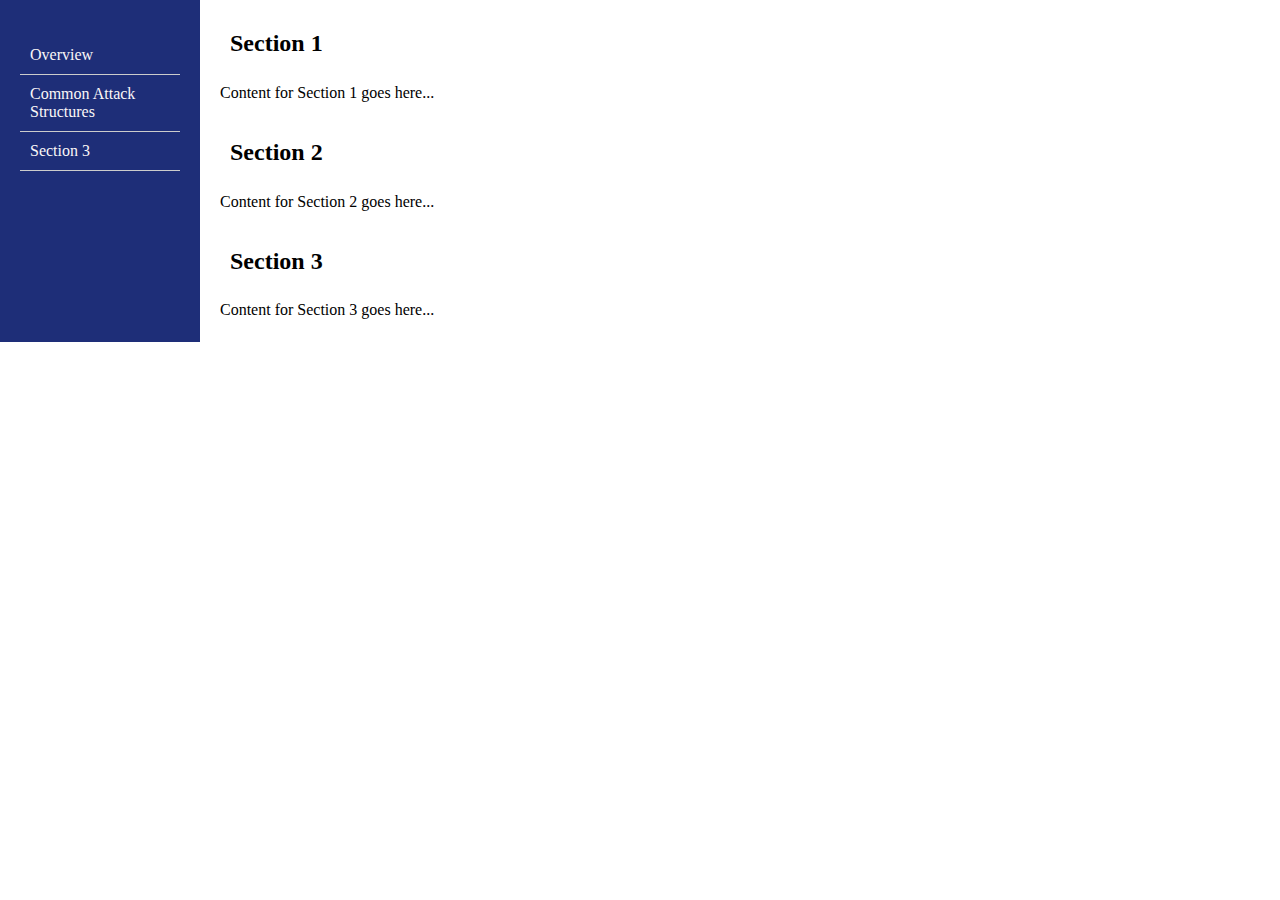
<file: Home.html>
<!DOCTYPE html>
<html lang="en">
<head>
    <meta charset="UTF-8">
    <meta name="viewport" content="width=device-width, initial-scale=1.0">
    <title>Page with Sidebar</title>
    <link rel="stylesheet" href="styles.css"> <!-- Link to your CSS file -->
</head>
<body>
    <div class="sidebar">
        <ul>
            <li><a href="Overview.html">Overview</a></li>
            <li><a href="Structures.html">Common Attack Structures</a></li>
            <li><a href="#section3">Section 3</a></li>
            <!-- Add more list items for additional sections -->
        </ul>
    </div>

    <div class="content">
        <h2 id="section1">Section 1</h2>
        <p>Content for Section 1 goes here...</p>

        <h2 id="section2">Section 2</h2>
        <p>Content for Section 2 goes here...</p>

        <h2 id="section3">Section 3</h2>
        <p>Content for Section 3 goes here...</p>
        <!-- Add more sections as needed -->
    </div>
</body>
</html>
</file>
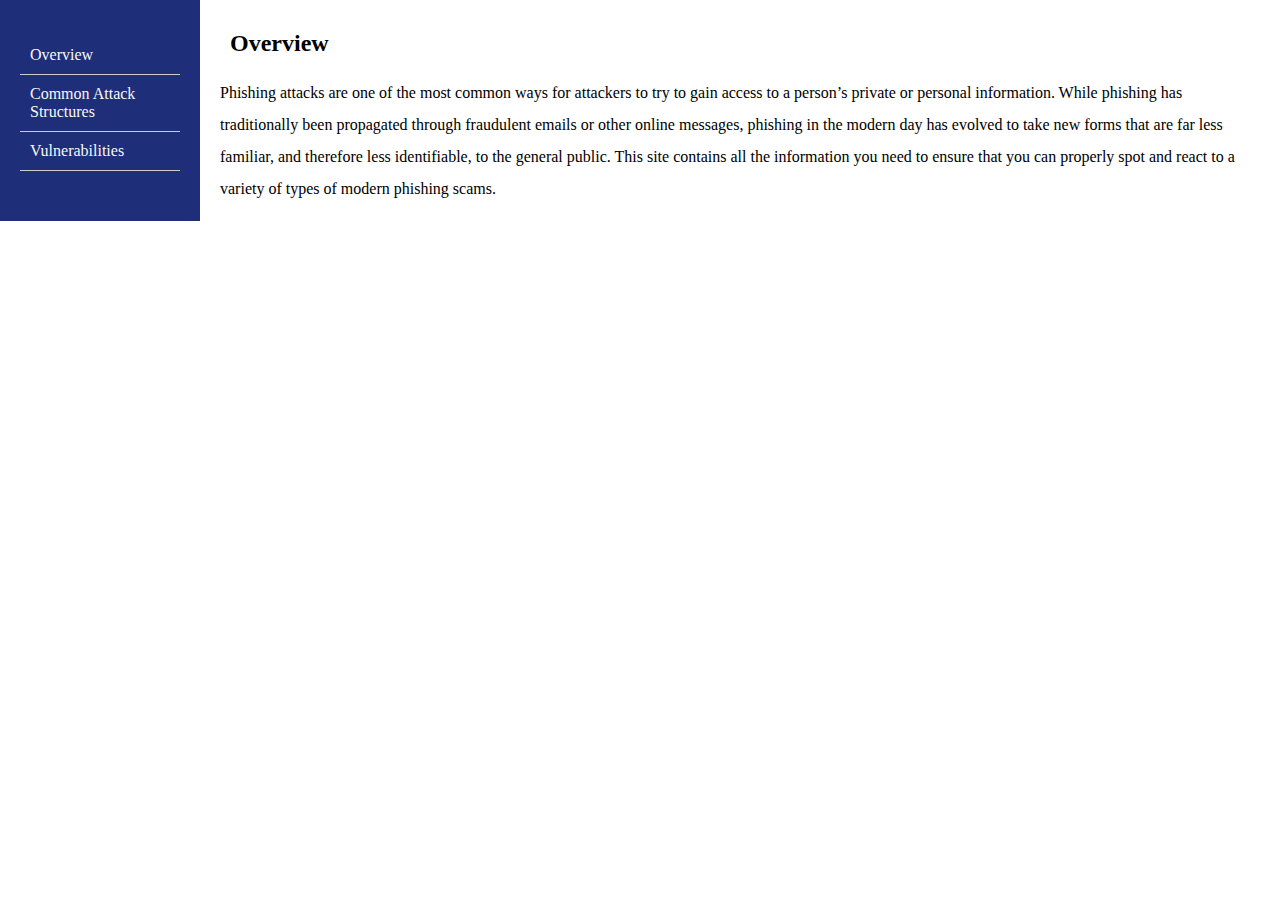
<file: Overview.html>
<!DOCTYPE html>
<html lang="en">
<head>
    <meta charset="UTF-8">
    <meta name="viewport" content="width=device-width, initial-scale=1.0">
    <title>Page with Sidebar</title>
    <link rel="stylesheet" href="styles.css"> <!-- Link to your CSS file -->
</head>
<body>
    <div class="sidebar">
        <ul>
            <li><a href="#Overview">Overview</a></li>
            <li><a href="#Common Attack Structures">Common Attack Structures</a></li>
            <li><a href="#Vulnerabilities">Vulnerabilities</a></li>
            <!-- Add more list items for additional sections -->
        </ul>
    </div>

    <div class="content">
        <h2 id="Overview">Overview</h2>
        <p>Phishing attacks are one of the most common ways for attackers to try to gain access to a person’s 
            private or personal information. While phishing has traditionally been propagated through fraudulent emails 
            or other online messages, phishing in the modern day has evolved to take new forms that are far less 
            familiar, and therefore less identifiable, to the general public. This site contains all the information 
            you need to ensure that you can properly spot and react to a variety of types of modern phishing scams. </p>
        
    </div>
</body>
</html>
</file>
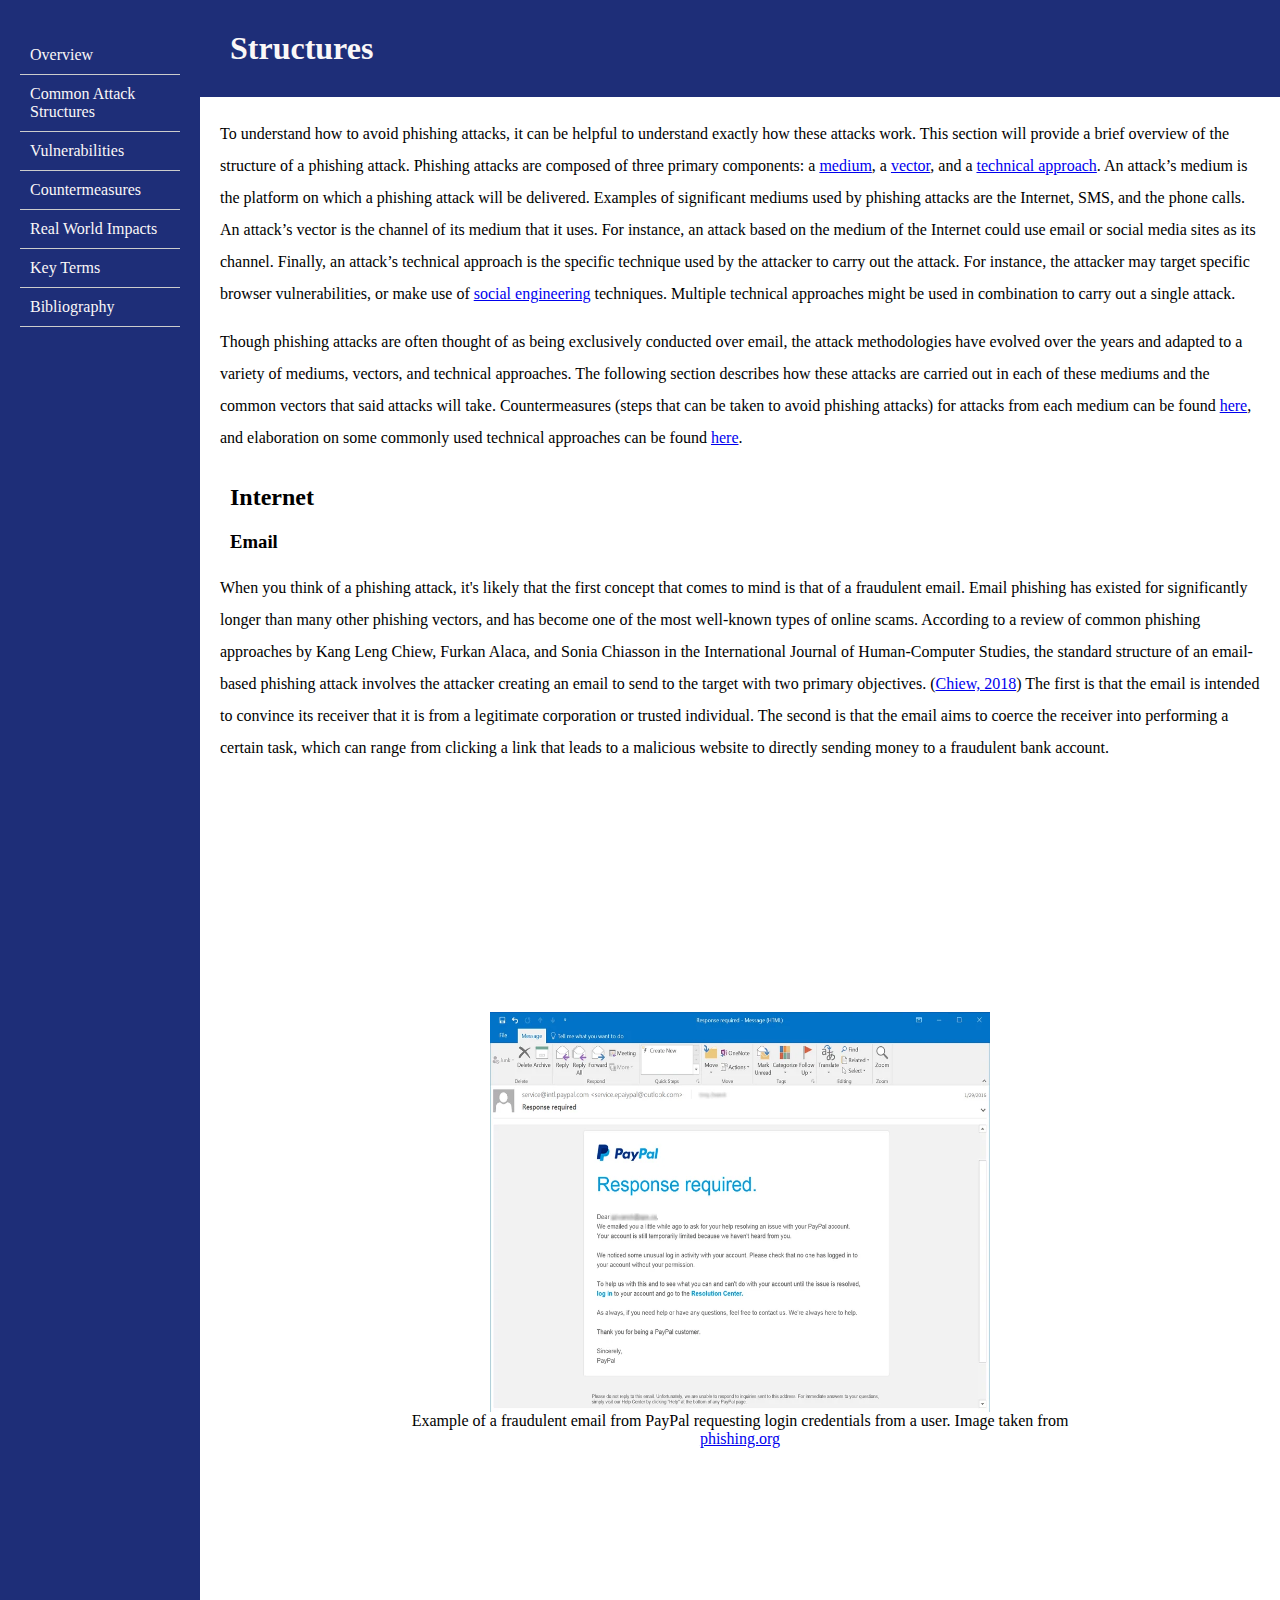
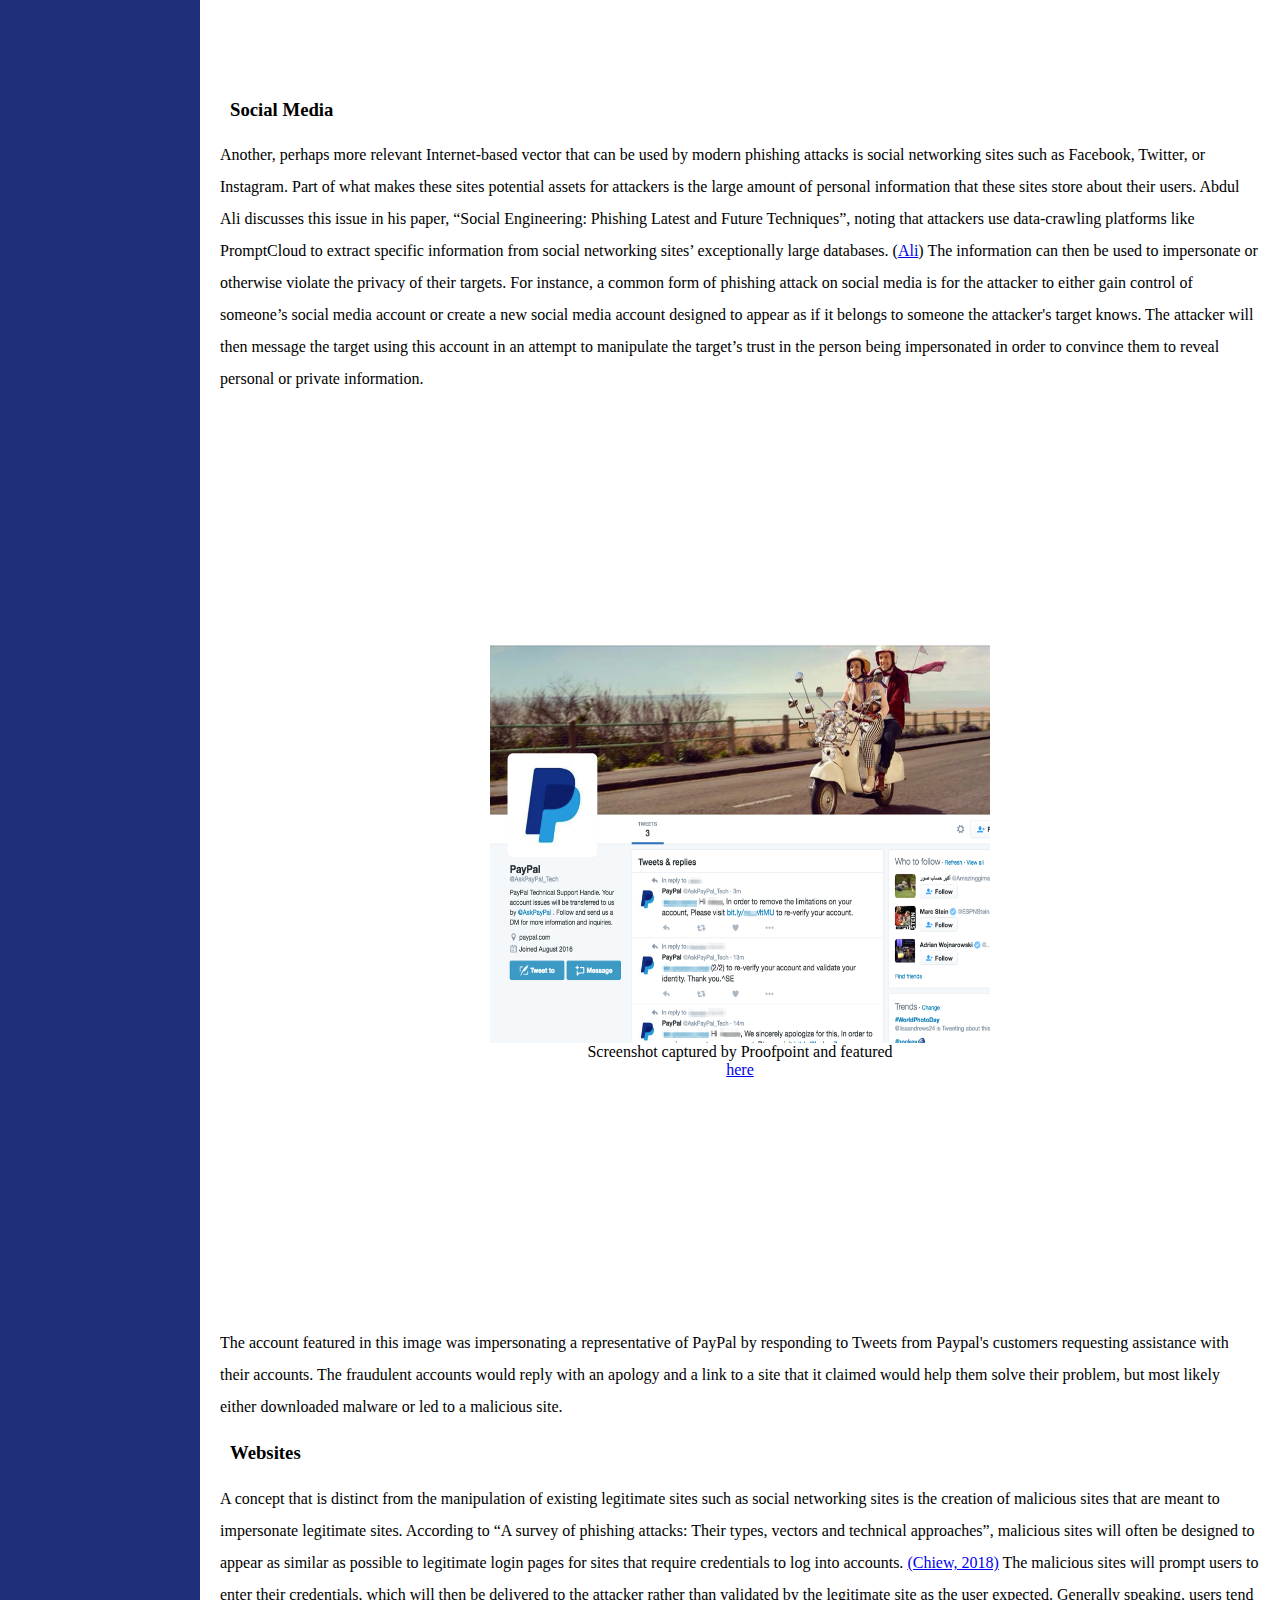
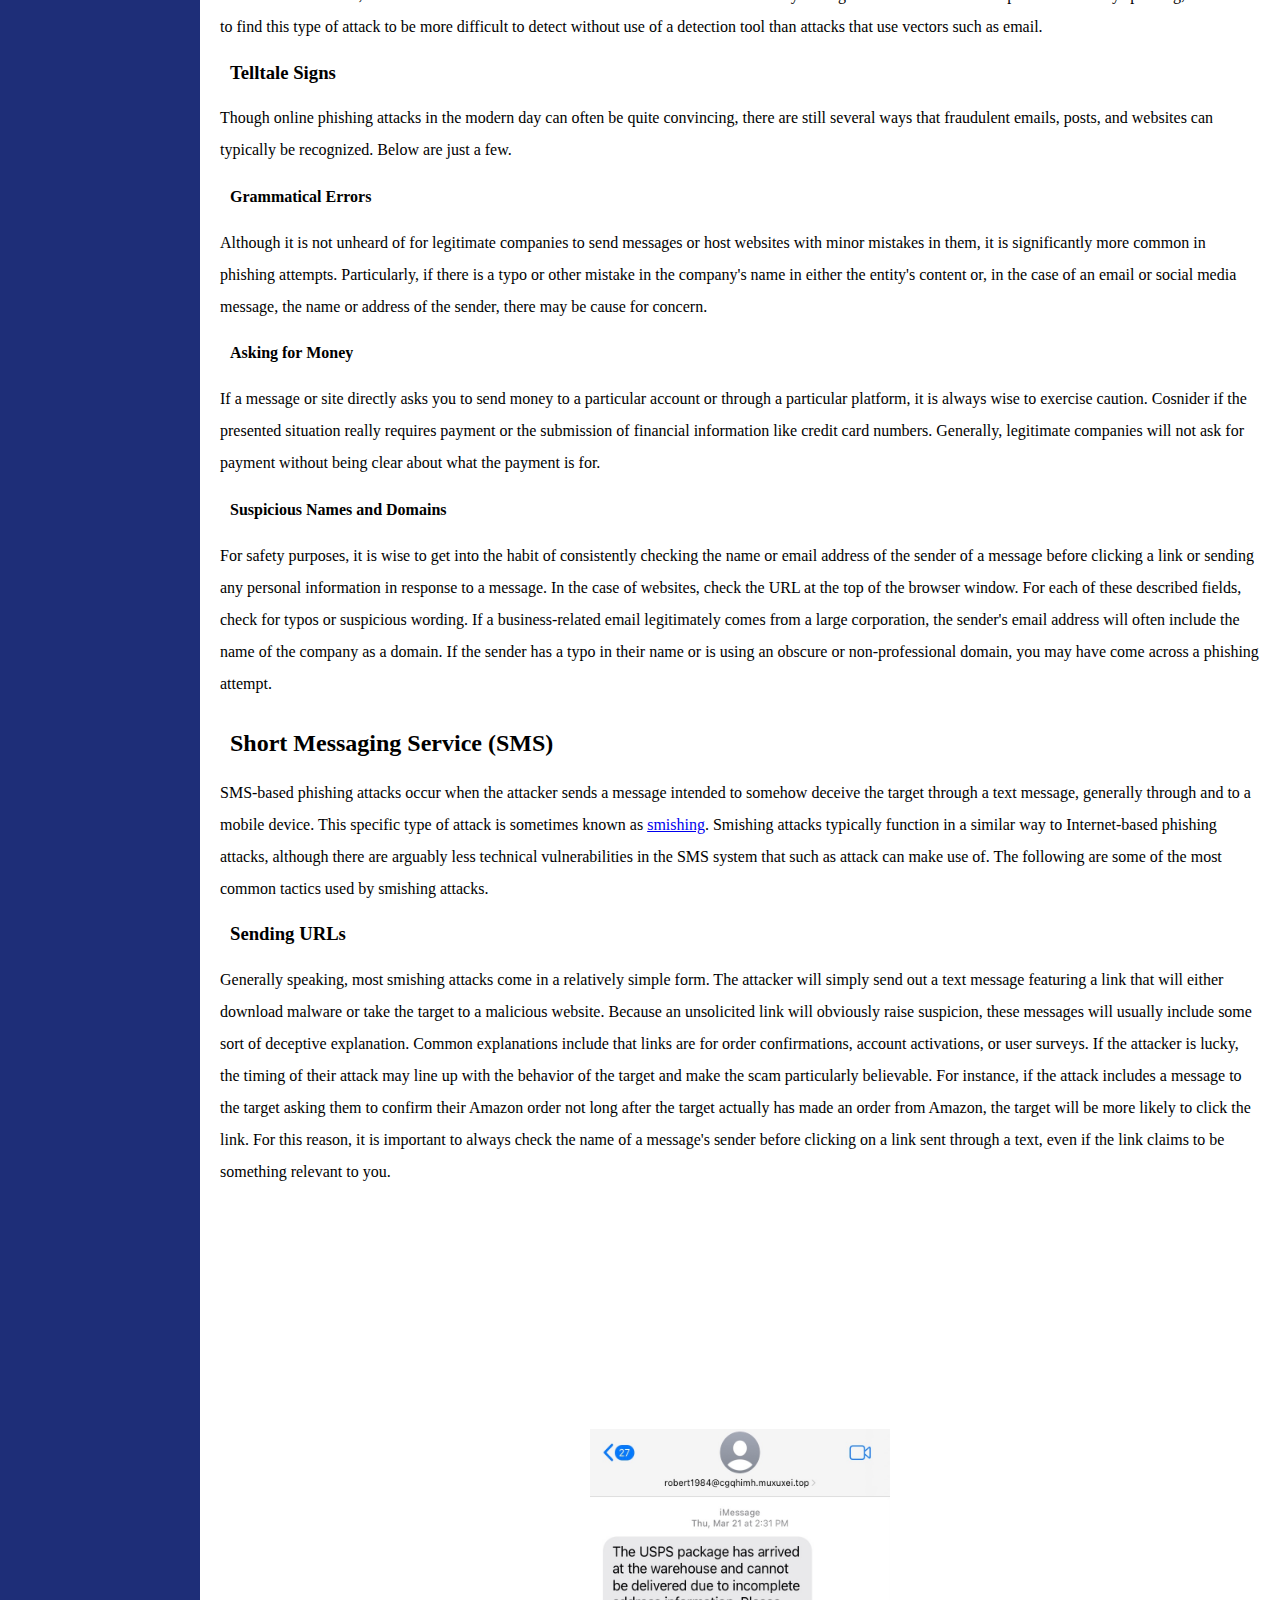
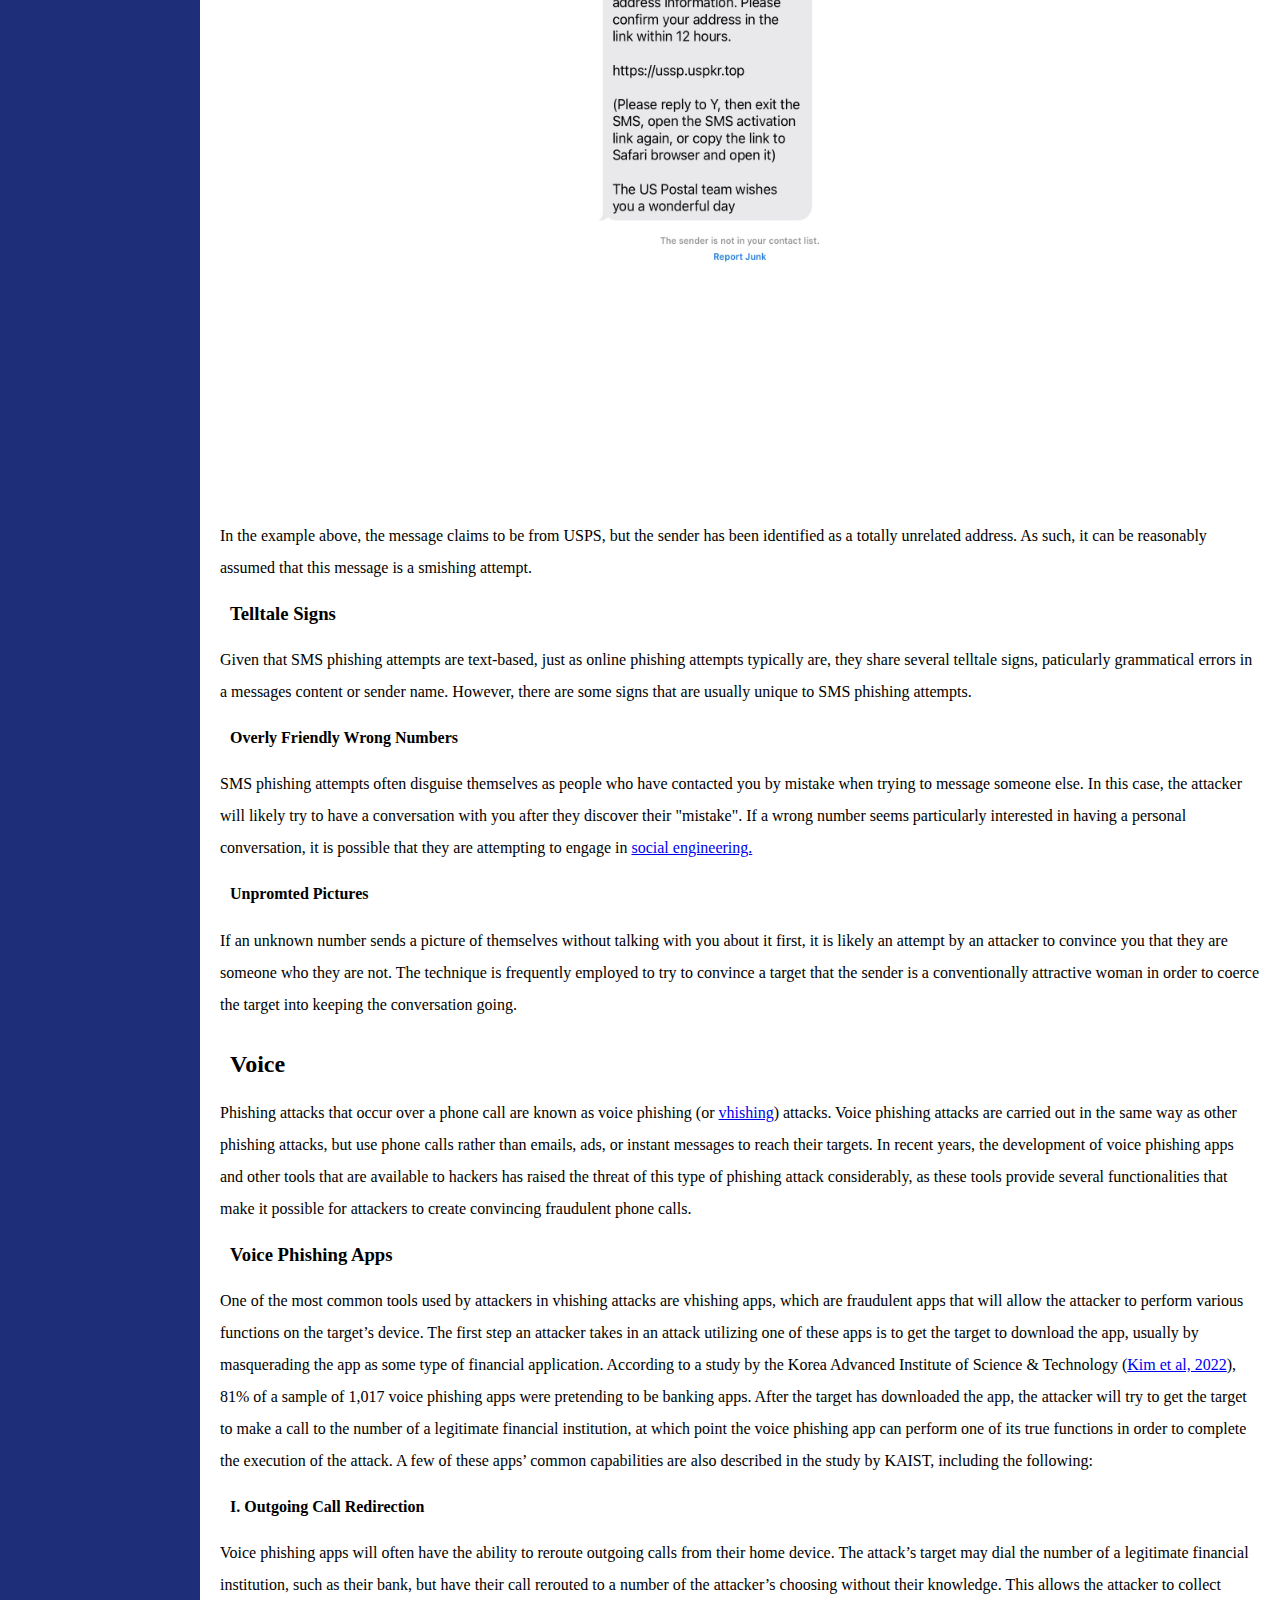
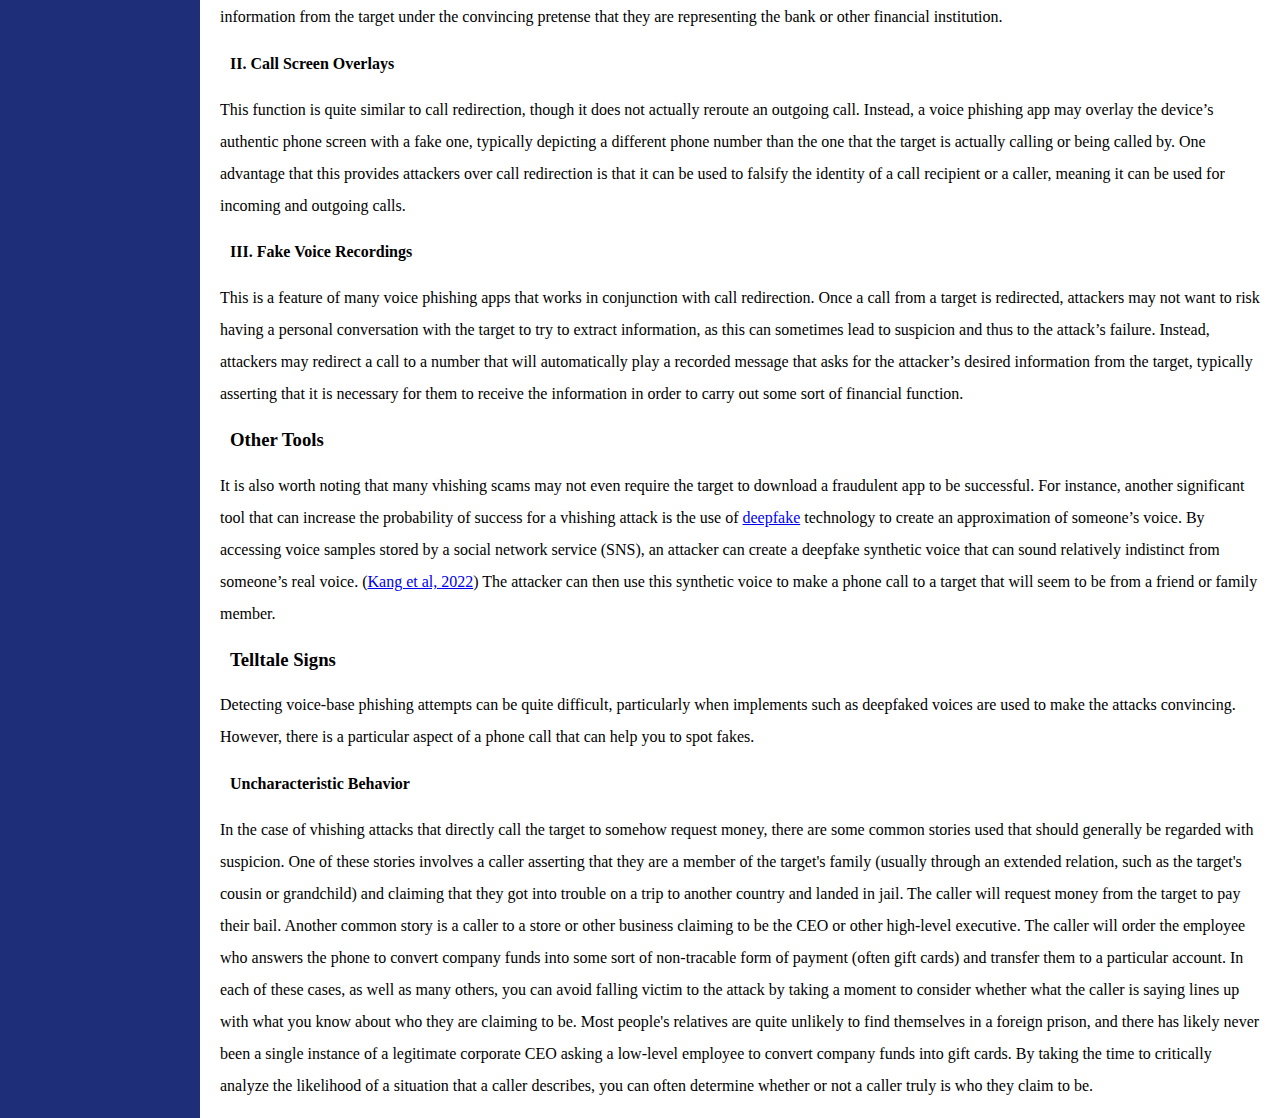
<file: Structures.html>
<!DOCTYPE html>
<html lang="en">
<head>
    <meta charset="UTF-8">
    <meta name="viewport" content="width=device-width, initial-scale=1.0">
    <title>Staying Off the Hook</title>
    <link rel="stylesheet" href="styles.css">
</head>
<body>
    <div class="sidebar">
        <ul>
            <li><a href="index.html">Overview</a></li>
            <li><a href="Structures.html">Common Attack Structures</a></li>
            <li><a href="Vulnerabilities.html">Vulnerabilities</a></li>
            <li><a href="Countermeasures.html">Countermeasures</a></li>
            <li><a href="Consequences.html">Real World Impacts</a></li>
            <li><a href="Terms.html">Key Terms</a></li>
            <li><a href="Bibliography.html">Bibliography</a></li>
        </ul>
    </div>

    <div class="content">
        <h1 id="Structures">Structures</h1>
        <p>To understand how to avoid phishing attacks, it can be helpful to understand exactly how these attacks work. 
        This section will provide a brief overview of the structure of a phishing attack. Phishing attacks are composed of three
        primary components: a <a href="Terms.html#Medium">medium</a>, a <a href="Terms.html#Vector">vector</a>, and a <a href="Terms.html#TechnicalApproach">technical approach</a>. An attack’s medium is the platform on which a phishing
        attack will be delivered. Examples of significant mediums used by phishing attacks are the Internet, SMS, and the phone
        calls. An attack’s vector is the channel of its medium that it uses. For instance, an attack based on the medium of the 
        Internet could use email or social media sites as its channel. Finally, an attack’s technical approach is the specific 
        technique used by the attacker to carry out the attack. For instance, the attacker may target specific browser vulnerabilities, 
        or make use of <a href="Terms.html#SocialEngineering">social engineering</a> techniques. Multiple technical approaches might be used in combination to carry out a single 
        attack.</p>

        <p>Though phishing attacks are often thought of as being exclusively conducted over email, the attack methodologies have 
        evolved over the years and adapted to a variety of mediums, vectors, and technical approaches. The following section 
        describes how these attacks are carried out in each of these mediums and the common vectors that said attacks will take. 
        Countermeasures (steps that can be taken to avoid phishing attacks) for attacks from each medium can be found <a href="Countermeasures.html">here</a>, 
        and elaboration on some commonly used technical approaches can be found <a href="Vulnerabilities.html">here</a>.</p>

        <h2 id ="Internet">Internet</h2>

        <h3 id ="Email">Email</h3>

        <p>When you think of a phishing attack, it's likely that the first concept that comes to mind is that of a fraudulent email.
        Email phishing has existed for significantly longer than many other phishing vectors, and has become one of the 
        most well-known types of online scams. According to a review of common phishing approaches by Kang Leng Chiew, Furkan Alaca, 
        and Sonia Chiasson in the International Journal of Human-Computer Studies, the standard structure of an email-based phishing
        attack involves the attacker creating an email to send to the target with two primary objectives. (<a href="Bibliography.html">Chiew, 2018</a>) The first is that the 
        email is intended to convince its receiver that it is from a legitimate corporation or trusted individual. The second is that 
        the email aims to coerce the receiver into performing a certain task, which can range from clicking a link that leads to a 
        malicious website to directly sending money to a fraudulent bank account. <p>

        <div class="center">
            <img src="Images/paypal_fake-notice.webp" 
            width="500" 
            height="400"
            alt="PayPal fake email">
            <caption>Example of a fraudulent email from PayPal requesting login credentials from a user. 
            Image taken from <a href="https://www.phishing.org/phishing-examples">phishing.org</a></caption>
        </div>

        <h3 id ="Social Media">Social Media</h3>

        <p>Another, perhaps more relevant Internet-based vector that can be used by modern phishing attacks is social networking 
        sites such as Facebook, Twitter, or Instagram. Part of what makes these sites potential assets for attackers is the large 
        amount of personal information that these sites store about their users. Abdul Ali discusses this issue in his paper, 
        “Social Engineering: Phishing Latest and Future Techniques”, noting that attackers use data-crawling platforms like 
        PromptCloud to extract specific information from social networking sites’ exceptionally large databases. (<a href="Bibliography.html">Ali</a>) 
        The information can then be used to impersonate or otherwise violate the privacy of their targets. For instance, a common 
        form of phishing attack on social media is for the attacker to either gain control of someone’s social media account or 
        create a new social media account designed to appear as if it belongs to someone the attacker's target knows. The attacker 
        will then message the target using this account in an attempt to manipulate the target’s trust in the person being 
        impersonated in order to convince them to reveal personal or private information.<p>

            <div class="center">
                <img src="Images/FakePaypalAccount.png" 
                    width="500" 
                    height="400"
                    alt="Fake PayPal Twitter Account">
                    <caption>Screenshot captured by Proofpoint and featured <a href="https://www.proofpoint.com/us/threat-insight/post/fraudulent-social-media-accounts-continue-phish-banking-credentials">here</a></caption>
                </div>

        <p>The account featured in this image was impersonating a representative of PayPal by responding to Tweets from Paypal's customers requesting assistance with their accounts. The fraudulent 
        accounts would reply with an apology and a link to a site that it claimed would help them solve their problem, but most likely either downloaded malware or led to a malicious site.</p>

        <h3 id ="Websites">Websites</h3>
        
        <p>A concept that is distinct from the manipulation of existing legitimate sites such as social networking sites is the 
        creation of malicious sites that are meant to impersonate legitimate sites. According to “A survey of phishing attacks: 
        Their types, vectors and technical approaches”, malicious sites will often be designed to appear as similar as possible 
        to legitimate login pages for sites that require credentials to log into accounts. <a href="Bibliography.html">(Chiew, 2018)</a> The malicious sites will prompt 
        users to enter their credentials, which will then be delivered to the attacker rather than validated by the legitimate 
        site as the user expected. Generally speaking, users tend to find this type of attack to be more difficult to detect 
        without use of a detection tool than attacks that use vectors such as email.</p>

        <h3 id ="Telltale Signs">Telltale Signs</h3>
        <p>Though online phishing attacks in the modern day can often be quite convincing, there are still several ways that fraudulent emails, posts, 
        and websites can typically be recognized. Below are just a few.</p>

        <h4 id ="Grammatical Errors">Grammatical Errors</h4>
        <p>Although it is not unheard of for legitimate companies to send messages or host websites with minor mistakes in them, it is significantly more common in phishing 
        attempts. Particularly, if there is a typo or other mistake in the company's name in either the entity's content or, in the case of an email or social media message, 
        the name or address of the sender, there may be cause for concern. 
        </p>

        <h4 id ="Asking for Money">Asking for Money</h4>
        <p>If a message or site directly asks you to send money to a particular account or through a particular platform, it is always wise to exercise caution. 
        Cosnider if the presented situation really requires payment or the submission of financial information like credit card numbers. Generally, legitimate companies 
        will not ask for payment without being clear about what the payment is for.
        </p>

        <h4 id ="Suspicious Names and Domains">Suspicious Names and Domains</h4>
        <p>For safety purposes, it is wise to get into the habit of consistently checking the name or email address of the sender of a message before clicking a link or sending 
        any personal information in response to a message. In the case of websites, check the URL at the top of the browser window. For each of these described fields, check for typos 
        or suspicious wording. If a business-related email legitimately comes from a large corporation, the sender's email address will often include the name of the company as a domain. 
        If the sender has a typo in their name or is using an obscure or non-professional domain, you may have come across a phishing attempt.
        </p>
        
        <h2 id ="Short Messaging Service (SMS)">Short Messaging Service (SMS)</h2>

        <p>SMS-based phishing attacks occur when the attacker sends a message intended to somehow deceive the target through a 
        text message, generally through and to a mobile device. This specific type of attack is sometimes known as <a href="Terms.html#Smishing">smishing</a>. Smishing 
        attacks typically function in a similar way to Internet-based phishing attacks, although there are arguably less technical 
        vulnerabilities in the SMS system that such as attack can make use of. The following are some of the most common tactics used 
        by smishing attacks.</p>

        <h3 id ="Sending URLs">Sending URLs</h3>

        <p>Generally speaking, most smishing attacks come in a relatively simple form. The attacker will simply send out a text message 
        featuring a link that will either download malware or take the target to a malicious website. Because an unsolicited link will obviously raise suspicion, these messages will usually include 
        some sort of deceptive explanation. Common explanations include that links are for order confirmations, account activations, or user surveys. 
        If the attacker is lucky, the timing of their attack may line up with the behavior of the target and make the scam particularly believable. 
        For instance, if the attack includes a message to the target asking them to confirm their Amazon order not long after the target actually has 
        made an order from Amazon, the target will be more likely to click the link. For this reason, it is important to always check the name of a message's 
        sender before clicking on a link sent through a text, even if the link claims to be something relevant to you.  
        </p>

        <div class="center">
            <img src="Images/Smishing.jpg" 
            width="300" 
            height="450"
            alt="Smishing attempt">
        </div>

        <p>In the example above, the message claims to be from USPS, but the sender has been identified as a totally unrelated 
        address. As such, it can be reasonably assumed that this message is a smishing attempt.</p>

        <h3 id ="Telltale Signs">Telltale Signs</h3>
        <p>Given that SMS phishing attempts are text-based, just as online phishing attempts typically are, they share several telltale signs, paticularly grammatical errors 
        in a messages content or sender name. However, there are some signs that are usually unique to SMS phishing attempts.
        </p>

        <h4 id ="Overly Friendly Wrong Numbers">Overly Friendly Wrong Numbers</h4>
        <p>SMS phishing attempts often disguise themselves as people who have contacted you by mistake when trying to message someone else. 
        In this case, the attacker will likely try to have a conversation with you after they discover their "mistake". If a wrong number seems 
        particularly interested in having a personal conversation, it is possible that they are attempting to engage in <a href="Terms.html#SocialEngineering">social engineering.</a>
        </p>

        <h4 id ="Unprompted Pictures">Unpromted Pictures</h4>
        <p>If an unknown number sends a picture of themselves without talking with you about it first, it is likely an attempt by an attacker to 
        convince you that they are someone who they are not. The technique is frequently employed to try to convince a target that the sender is a 
        conventionally attractive woman in order to coerce the target into keeping the conversation going.
        </p>
        
        <h2 id ="Voice">Voice</h2>
        
        <p>Phishing attacks that occur over a phone call are known as voice phishing (or <a href="Terms.html#Vhishing">vhishing</a>) attacks. Voice phishing attacks
        are carried out in the same way as other phishing attacks, but use phone calls rather than emails, ads, or instant messages to 
        reach their targets. In recent years, the development of voice phishing apps and other tools that are available to hackers 
        has raised the threat of this type of phishing attack considerably, as these tools provide several functionalities that 
        make it possible for attackers to create convincing fraudulent phone calls. </p>
        
        <h3 id ="Voice Phishing Apps">Voice Phishing Apps</h3>
        
        <p>One of the most common tools used by attackers in vhishing attacks are vhishing apps, which are fraudulent apps that will 
        allow the attacker to perform various functions on the target’s device. The first step an attacker takes in an attack 
        utilizing one of these apps is to get the target to download the app, usually by masquerading the app as some type of 
        financial application. According to a study by the Korea Advanced Institute of Science & Technology (<a href="Bibliography.html">Kim et al, 2022</a>), 81% of a 
        sample of 1,017 voice phishing apps were pretending to be banking apps. After the target has downloaded the app, the attacker
        will try to get the target to make a call to the number of a legitimate financial institution, at which point the voice phishing 
        app can perform one of its true functions in order to complete the execution of the attack. A few of these apps’ common 
        capabilities are also described in the study by KAIST, including the following:</p>
        
        <h4 id ="Outgoing Call Redirection">I. Outgoing Call Redirection</h4>
        
        <p>Voice phishing apps will often have the ability to reroute outgoing calls from their home device. The attack’s target may 
        dial the number of a legitimate financial institution, such as their bank, but have their call rerouted to a number of the 
        attacker’s choosing without their knowledge. This allows the attacker to collect information from the target under the convincing 
        pretense that they are representing the bank or other financial institution. </p>
        
        <h4 id ="Call Screen Overlays">II. Call Screen Overlays</h4>
        
        <p>This function is quite similar to call redirection, though it does not actually reroute an outgoing call. Instead, a voice 
        phishing app may overlay the device’s authentic phone screen with a fake one, typically depicting a different phone number 
        than the one that the target is actually calling or being called by. One advantage that this provides attackers over call 
        redirection is that it can be used to falsify the identity of a call recipient or a caller, meaning it can be used for incoming 
        and outgoing calls. </p>
        
        <h4 id ="Fake Voice Recordings">III. Fake Voice Recordings</h4>
        
        <p>This is a feature of many voice phishing apps that works in conjunction with call redirection. Once a call from a target is 
        redirected, attackers may not want to risk having a personal conversation with the target to try to extract information, as this 
        can sometimes lead to suspicion and thus to the attack’s failure. Instead, attackers may redirect a call to a number that will 
        automatically play a recorded message that asks for the attacker’s desired information from the target, typically asserting that it 
        is necessary for them to receive the information in order to carry out some sort of financial function. </p>
        
        <h3 id ="Other Tools">Other Tools</h3>
        
        <p>It is also worth noting that many vhishing scams may not even require the target to download a fraudulent app to be successful. 
        For instance, another significant tool that can increase the probability of success for a vhishing attack is the use of <a href="Terms.html#Deepfake">deepfake</a> technology 
        to create an approximation of someone’s voice. By accessing voice samples stored by a social network service (SNS), an attacker can create a 
        deepfake synthetic voice that can sound relatively indistinct from someone’s real voice. (<a href="Bibliography.html">Kang et al, 2022</a>) The attacker can then use this synthetic 
        voice to make a phone call to a target that will seem to be from a friend or family member.</p>

        <h3 id ="Telltale Signs">Telltale Signs</h3>
        <p>Detecting voice-base phishing attempts can be quite difficult, particularly when implements such as deepfaked voices are used to 
        make the attacks convincing. However, there is a particular aspect of a phone call that can help you to spot fakes.
        </p>

        <h4 id ="Uncharacteristic Behavior">Uncharacteristic Behavior</h4>
        <p>In the case of vhishing attacks that directly call the target to somehow request money, there are some common 
        stories used that should generally be regarded with suspicion. One of these stories involves a caller asserting that they are a member of the target's 
        family (usually through an extended relation, such as the target's cousin or grandchild) and claiming that they got into trouble on a trip to another country 
        and landed in jail. The caller will request money from the target to pay their bail. Another common story is a caller to a store or other business claiming to 
        be the CEO or other high-level executive. The caller will order the employee who answers the phone to convert company funds into some sort of non-tracable form 
        of payment (often gift cards) and transfer them to a particular account. In each of these cases, as well as many others, you can avoid falling victim to the attack by taking a moment 
        to consider whether what the caller is saying lines up with what you know about who they are claiming to be. Most people's relatives are quite unlikely to find themselves 
        in a foreign prison, and there has likely never been a single instance of a legitimate corporate CEO asking a low-level employee to convert company funds into gift cards. 
        By taking the time to critically analyze the likelihood of a situation that a caller describes, you can often determine whether or not a caller truly is who they claim to be.
        </p>

        
    </div>
</body>
</html>
</file>
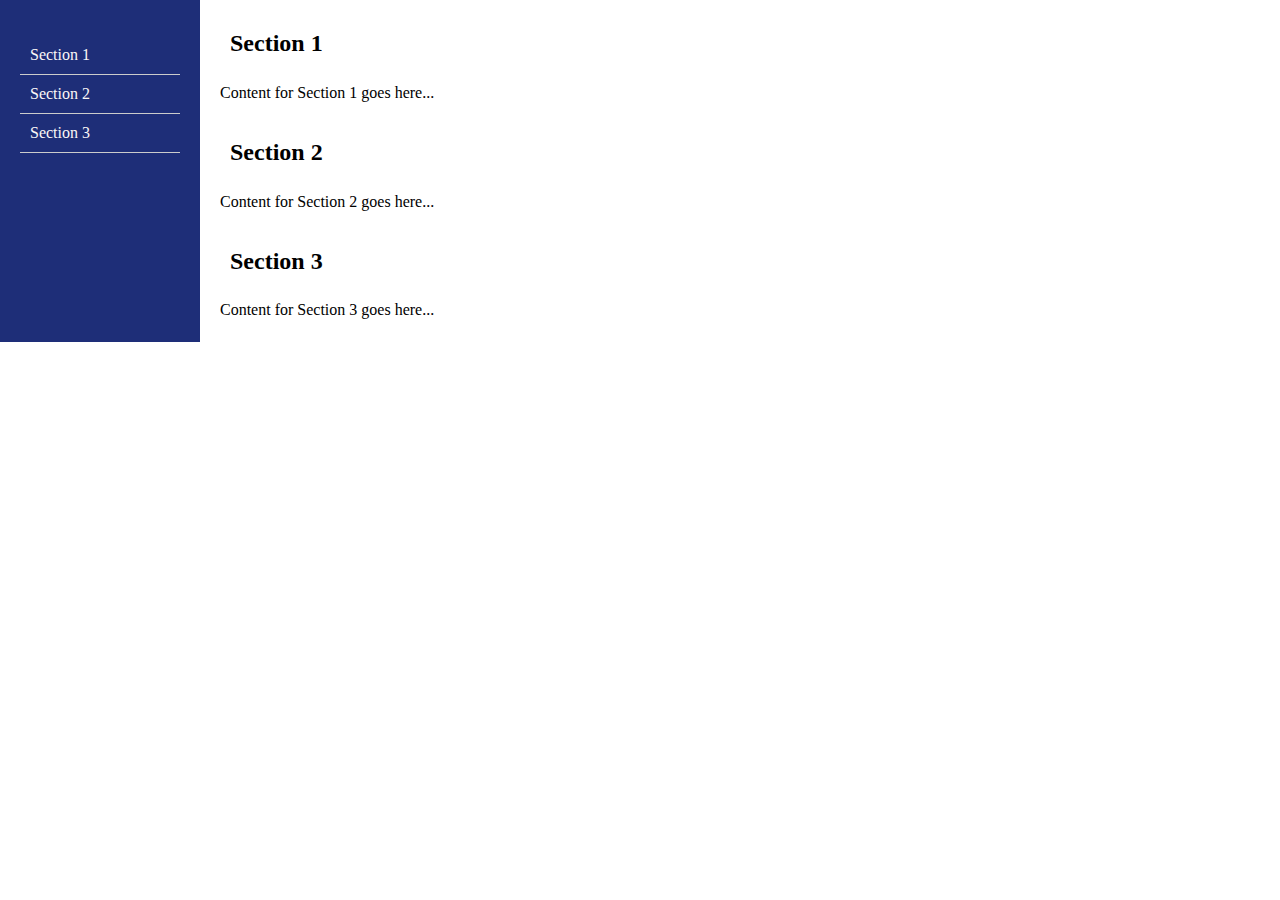
<file: styles.html>
<!DOCTYPE html>
<html lang="en">
<head>
    <meta charset="UTF-8">
    <meta name="viewport" content="width=device-width, initial-scale=1.0">
    <title>Page with Sidebar</title>
    <link rel="stylesheet" href="styles.css"> <!-- Link to your CSS file -->
</head>
<body>
    <div class="sidebar">
        <ul>
            <li><a href="#section1">Section 1</a></li>
            <li><a href="#section2">Section 2</a></li>
            <li><a href="#section3">Section 3</a></li>
            <!-- Add more list items for additional sections -->
        </ul>
    </div>

    <div class="content">
        <h2 id="section1">Section 1</h2>
        <p>Content for Section 1 goes here...</p>

        <h2 id="section2">Section 2</h2>
        <p>Content for Section 2 goes here...</p>

        <h2 id="section3">Section 3</h2>
        <p>Content for Section 3 goes here...</p>
        <!-- Add more sections as needed -->
    </div>
</body>
</html>
</file>
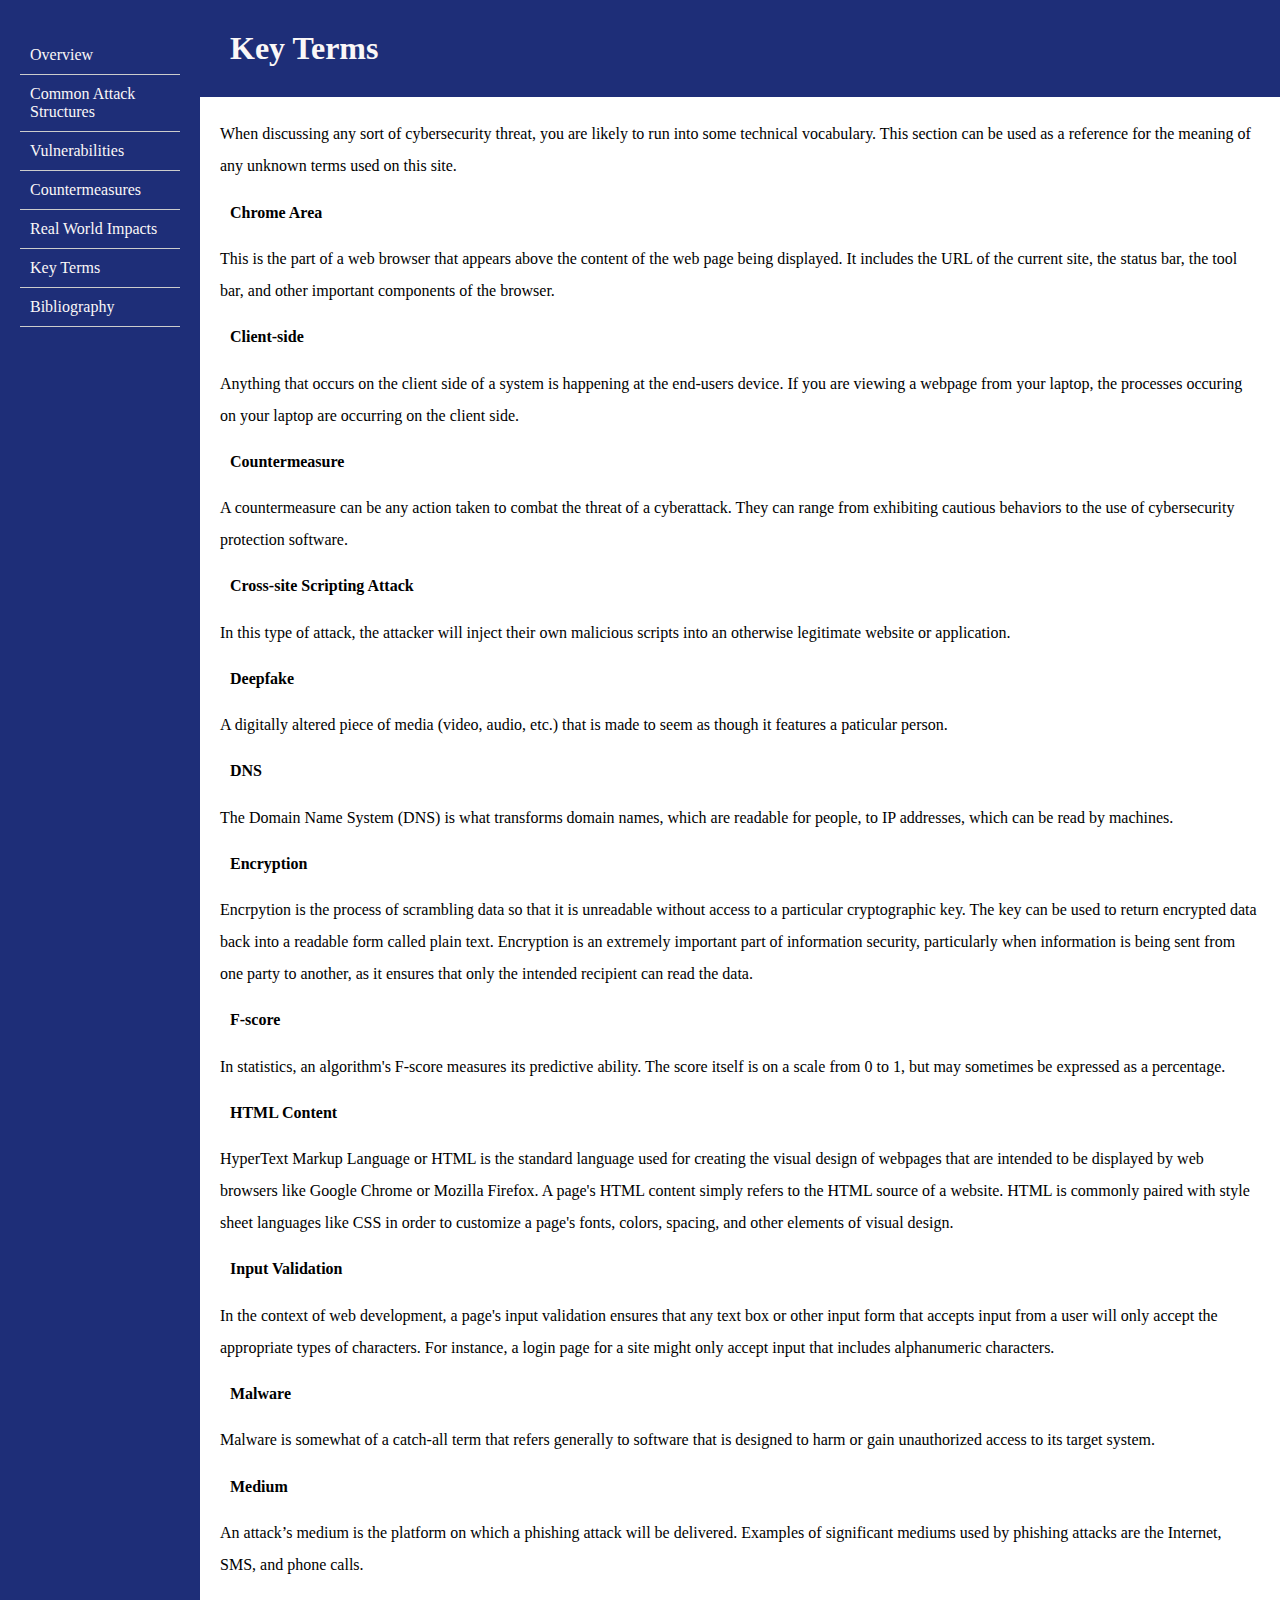
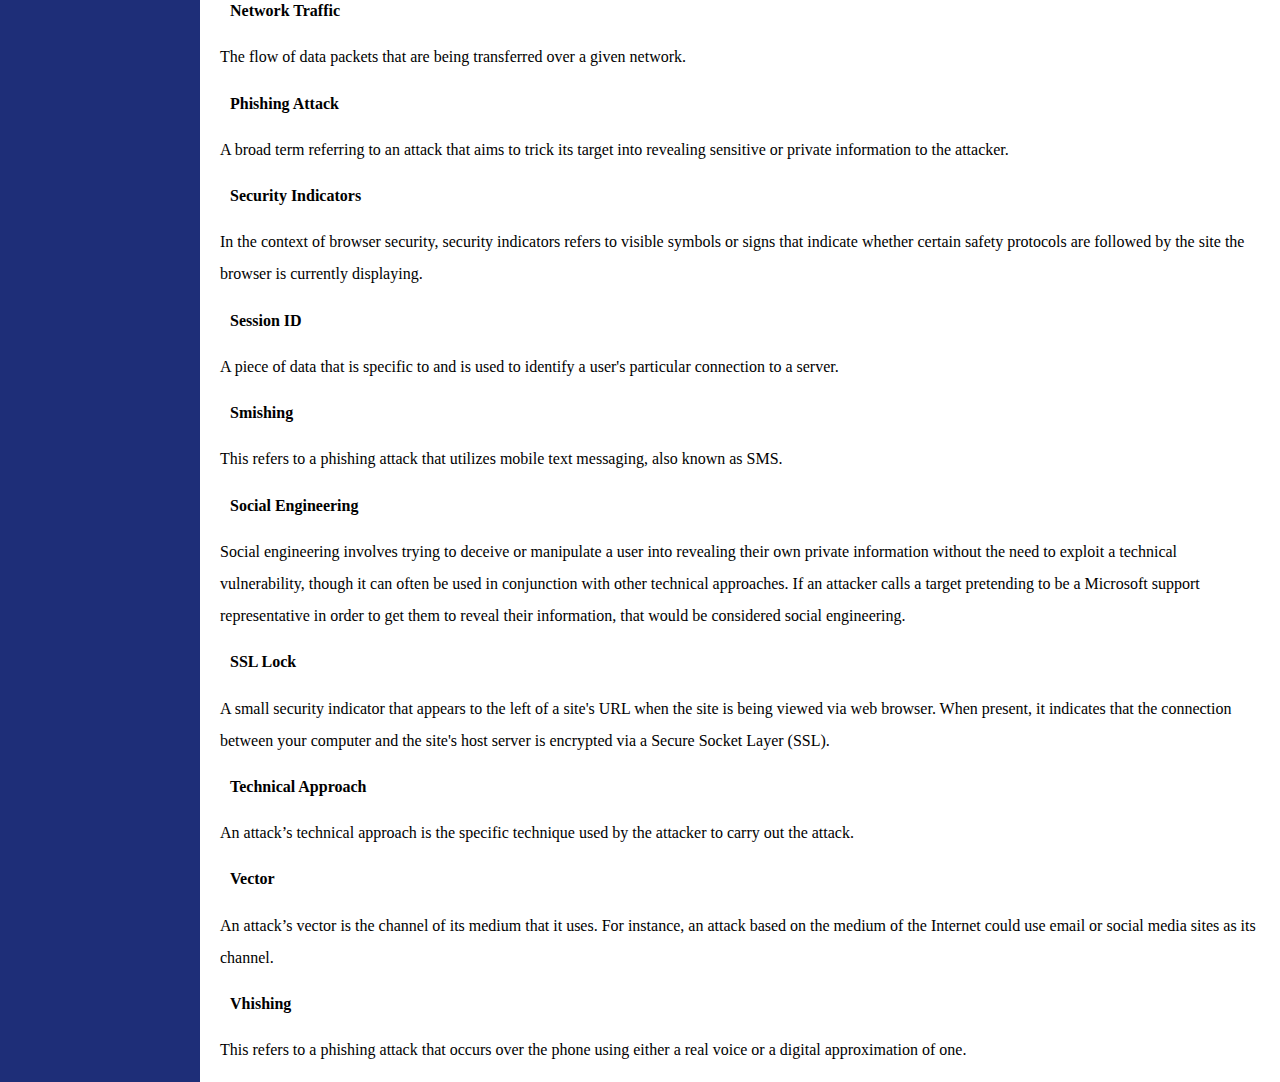
<file: Terms.html>
<!DOCTYPE html>
<html lang="en">
<head>
    <meta charset="UTF-8">
    <meta name="viewport" content="width=device-width, initial-scale=1.0">
    <title>Staying Off the Hook</title>
    <link rel="stylesheet" href="styles.css">
</head>
<body>
    <div class="sidebar">
        <ul>
            <li><a href="index.html">Overview</a></li>
            <li><a href="Structures.html">Common Attack Structures</a></li>
            <li><a href="Vulnerabilities.html">Vulnerabilities</a></li>
            <li><a href="Countermeasures.html">Countermeasures</a></li>
            <li><a href="Consequences.html">Real World Impacts</a></li>
            <li><a href="Terms.html">Key Terms</a></li>
            <li><a href="Bibliography.html">Bibliography</a></li>
        </ul>
    </div>
    <div class="content">
        <h1 id="Key Terms">Key Terms</h1>
        <p>When discussing any sort of cybersecurity threat, you are likely to run into some technical 
        vocabulary. This section can be used as a reference for the meaning of any unknown terms used
        on this site.</p>

        <h4 id="ChromeArea">Chrome Area</h4>
        <p>This is the part of a web browser that appears above the content of the web page being displayed. It includes 
        the URL of the current site, the status bar, the tool bar, and other important components of the browser.
        </p>

        <h4 id="Client-side">Client-side</h4>
        <p>Anything that occurs on the client side of a system is happening at the end-users device. If you are 
        viewing a webpage from your laptop, the processes occuring on your laptop are occurring on the client side.
        </p>

        <h4 id="Countermeasure">Countermeasure</h4>
        <p>A countermeasure can be any action taken to combat the threat of a cyberattack. They can range from exhibiting 
        cautious behaviors to the use of cybersecurity protection software.
        </p>

        <h4 id="XSS">Cross-site Scripting Attack</h4>
        <p>In this type of attack, the attacker will inject their own malicious scripts into an otherwise legitimate website 
        or application.
        </p>

        <h4 id="Deepfake">Deepfake</h4>
        <p>A digitally altered piece of media (video, audio, etc.) that is made to seem as though it features
        a paticular person.
        </p>

        <h4 id="DNS">DNS</h4>
        <p>The Domain Name System (DNS) is what transforms domain names, which are readable for people, to IP addresses, which can be read by machines.
        </p>

        <h4 id="Encryption">Encryption</h4>
        <p>Encrpytion is the process of scrambling data so that it is unreadable without access to a particular cryptographic key. 
        The key can be used to return encrypted data back into a readable form called plain text. Encryption is an extremely important part 
        of information security, particularly when information is being sent from one party to another, as it ensures that 
        only the intended recipient can read the data.
        </p>

        <h4 id="F-score">F-score</h4>
        <p>In statistics, an algorithm's F-score measures its predictive ability. The score itself is on a 
        scale from 0 to 1, but may sometimes be expressed as a percentage.
        </p>

        <h4 id="HTMLContent">HTML Content</h4>
        <p>HyperText Markup Language or HTML is the standard language used for creating the visual design of webpages 
        that are intended to be displayed by web browsers like Google Chrome or Mozilla Firefox. A page's HTML content 
        simply refers to the HTML source of a website. HTML is commonly paired with style sheet languages like CSS in 
        order to customize a page's fonts, colors, spacing, and other elements of visual design.
        </p>

        <h4 id="InputValidation">Input Validation</h4>
        <p>In the context of web development, a page's input validation ensures that any text box or other input form that 
        accepts input from a user will only accept the appropriate types of characters. For instance, a login page for a site 
        might only accept input that includes alphanumeric characters.
        </p>

        <h4 id="Malware">Malware</h4>
        <p>Malware is somewhat of a catch-all term that refers generally to software that is designed to harm or gain 
        unauthorized access to its target system.
        </p>

        <h4 id="Medium">Medium</h4>
        <p>An attack’s medium is the platform on which a phishing attack will be delivered. Examples of 
        significant mediums used by phishing attacks are the Internet, SMS, and phone calls.
        </p>

        <h4 id="NetworkTraffic">Network Traffic</h4>
        <p>The flow of data packets that are being transferred over a given network.
        </p>

        <h4 id="PhishingAttack">Phishing Attack</h4>
        <p>A broad term referring to an attack that aims to trick its target into revealing sensitive 
        or private information to the attacker.
        </p>

        <h4 id="SecurityIndicators">Security Indicators</h4>
        <p>In the context of browser security, security indicators refers to visible symbols or signs that indicate
        whether certain safety protocols are followed by the site the browser is currently displaying.
        </p>

        <h4 id="SessionID">Session ID</h4>
        <p>A piece of data that is specific to and is used to identify a user's particular connection to a server.
        </p>

        <h4 id="Smishing">Smishing</h4>
        <p>This refers to a phishing attack that utilizes mobile text messaging, also known as SMS.
        </p>

        <h4 id="SocialEngineering">Social Engineering</h4>
        <p>Social engineering involves trying to deceive or manipulate a user into revealing their own private information 
        without the need to exploit a technical vulnerability, though it can often be used in conjunction with other technical 
        approaches. If an attacker calls a target pretending to be a Microsoft support representative in order to get them to 
        reveal their information, that would be considered social engineering.
        </p>

        <h4 id="SSLLock">SSL Lock</h4>
        <p>A small security indicator that appears to the left of a site's URL when the site is being viewed via web browser. When 
        present, it indicates that the connection between your computer and the site's host server is encrypted via a Secure Socket Layer (SSL).
        </p>

        <h4 id="TechnicalApproach">Technical Approach</h4>
        <p>An attack’s technical approach is the specific technique used by the attacker to carry out the attack.
        </p>

        <h4 id="Vector">Vector</h4>
        <p>An attack’s vector is the channel of its medium that it uses. For instance, an attack based on the medium of the 
        Internet could use email or social media sites as its channel.
        </p>

        <h4 id="Vhishing">Vhishing</h4>
        <p>This refers to a phishing attack that occurs over the phone using either a real voice or a digital approximation of one.
        </p>

    </div>
</body>
</html>
</file>
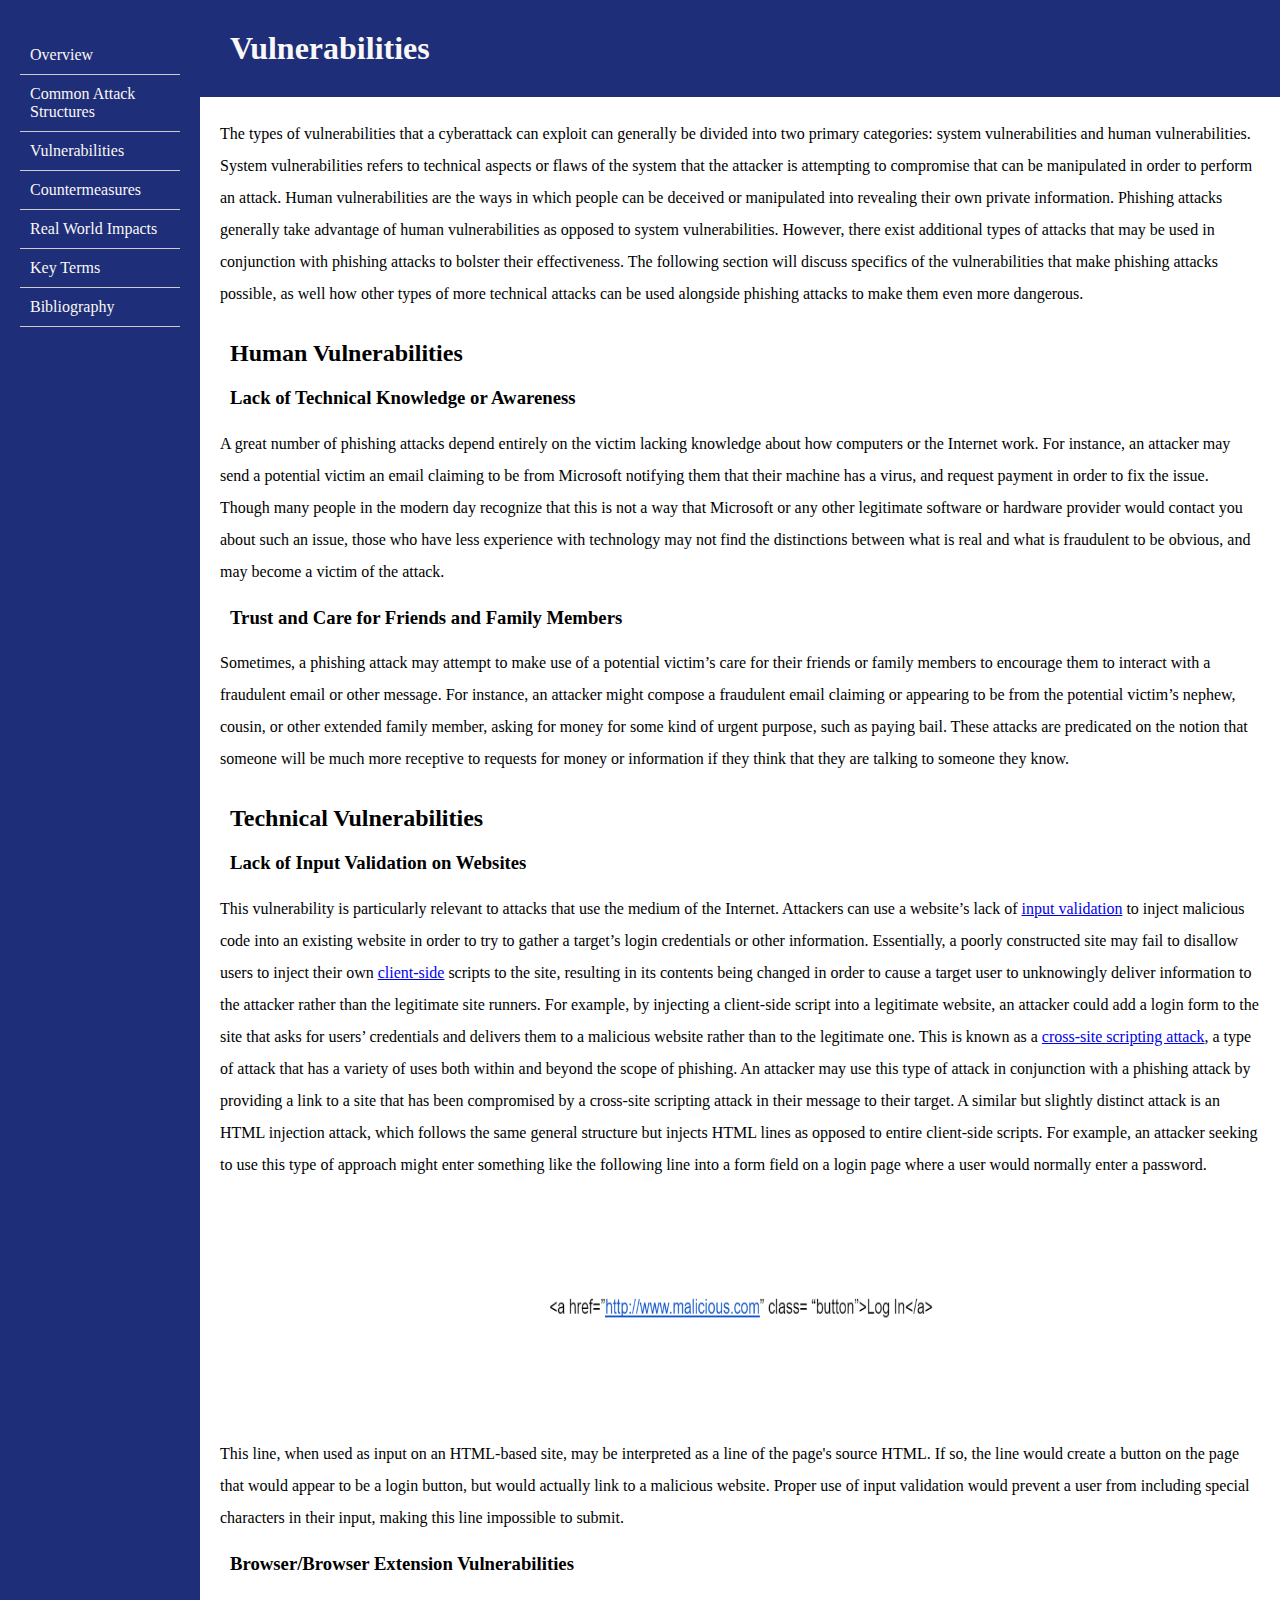
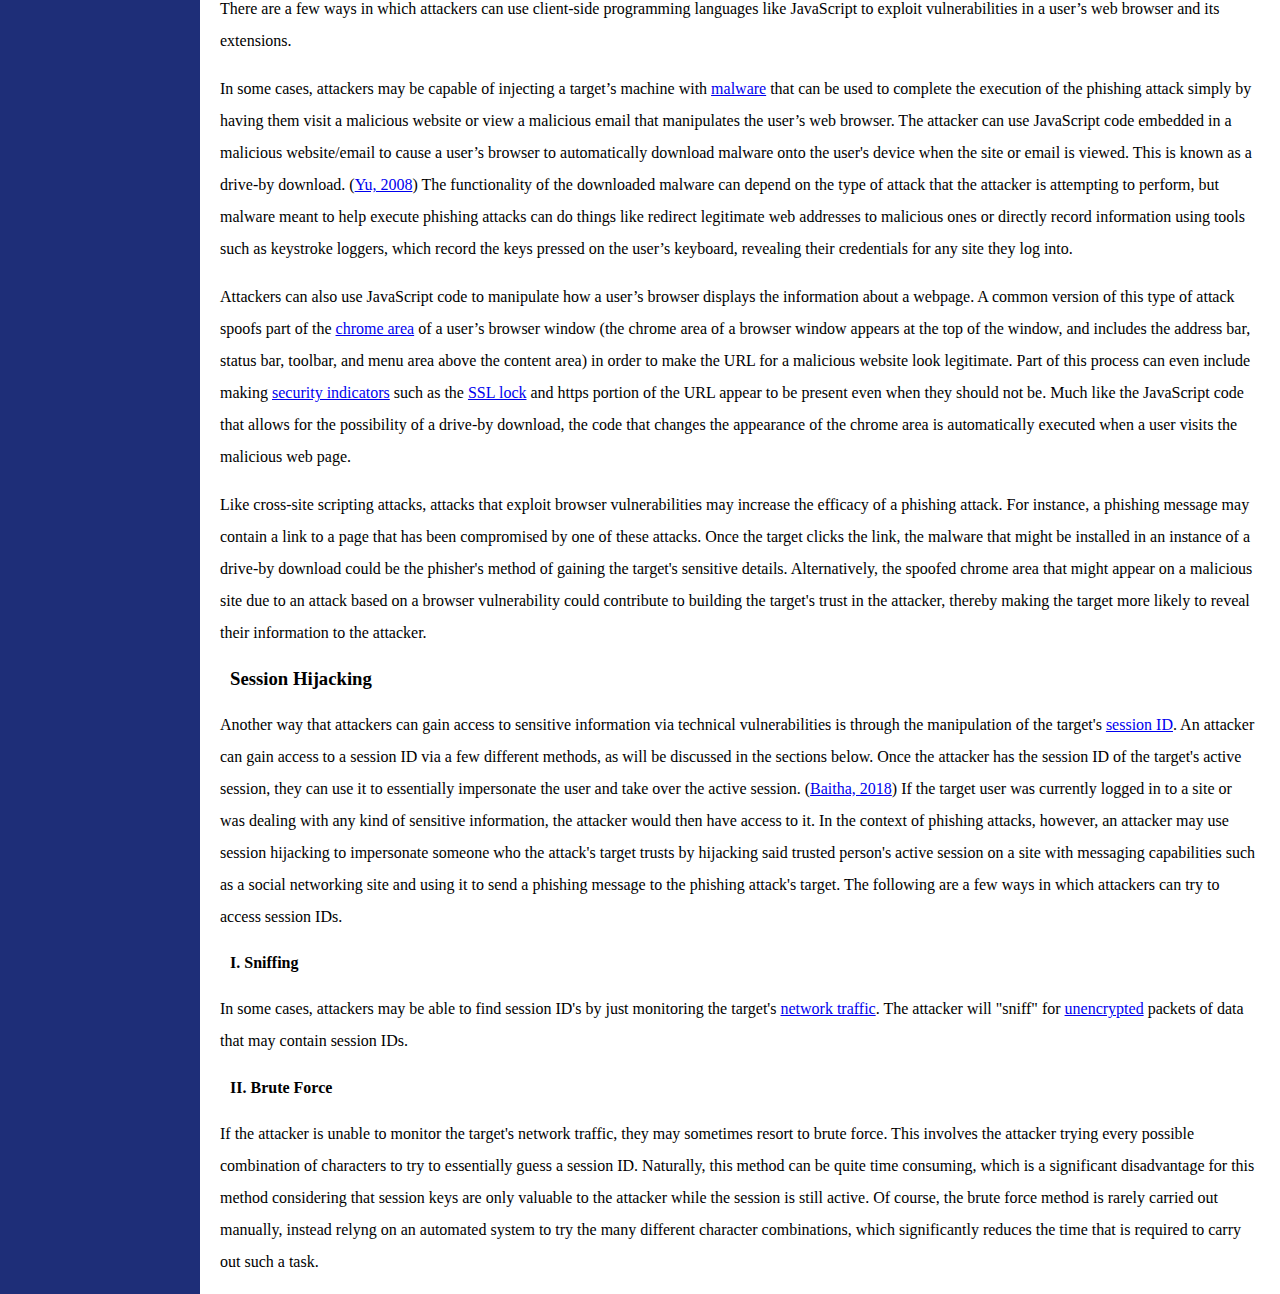
<file: Vulnerabilities.html>
<!DOCTYPE html>
<html lang="en">
<head>
    <meta charset="UTF-8">
    <meta name="viewport" content="width=device-width, initial-scale=1.0">
    <title>Staying Off the Hook</title>
    <link rel="stylesheet" href="styles.css">
</head>
<body>
    <div class="sidebar">
        <ul>
            <li><a href="index.html">Overview</a></li>
            <li><a href="Structures.html">Common Attack Structures</a></li>
            <li><a href="Vulnerabilities.html">Vulnerabilities</a></li>
            <li><a href="Countermeasures.html">Countermeasures</a></li>
            <li><a href="Consequences.html">Real World Impacts</a></li>
            <li><a href="Terms.html">Key Terms</a></li>
            <li><a href="Bibliography.html">Bibliography</a></li>
        </ul>
    </div>

    <div class="content">
        <h1 id="Vulnerabilities">Vulnerabilities</h1>
        <p> The types of vulnerabilities that a cyberattack can exploit can generally be divided into two primary categories: 
        system vulnerabilities and human vulnerabilities. System vulnerabilities refers to technical aspects or flaws of 
        the system that the attacker is attempting to compromise that can be manipulated in order to perform an attack. 
        Human vulnerabilities are the ways in which people can be deceived or manipulated into revealing their own private 
        information. Phishing attacks generally take advantage of human vulnerabilities as opposed to system vulnerabilities. However, 
        there exist additional types of attacks that may be used in conjunction with phishing attacks to bolster their effectiveness. The following section will discuss specifics of 
        the vulnerabilities that make phishing attacks possible, as well how other types of more technical attacks can be used alongside phishing attacks to make them even more dangerous. </p>

        <h2 id="Human Vulnerabilities">Human Vulnerabilities</h2>
        <h3 id="Lack of Technical Knowledge or Awareness">Lack of Technical Knowledge or Awareness</h3>
        <p> A great number of phishing attacks depend entirely on the victim lacking knowledge about how computers or the 
        Internet work. For instance, an attacker may send a potential victim an email claiming to be from Microsoft notifying 
        them that their machine has a virus, and request payment in order to fix the issue. Though many people in the modern 
        day recognize that this is not a way that Microsoft or any other legitimate software or hardware provider would contact 
        you about such an issue, those who have less experience with technology may not find the distinctions between what is 
        real and what is fraudulent to be obvious, and may become a victim of the attack. </p>

        <h3 id="Trust and Care for Friends and Family Members">Trust and Care for Friends and Family Members</h3>
        <p> Sometimes, a phishing attack may attempt to make use of a potential victim’s care for their friends or family members 
        to encourage them to interact with a fraudulent email or other message. For instance, an attacker might compose a fraudulent 
        email claiming or appearing to be from the potential victim’s nephew, cousin, or other extended family member, asking for 
        money for some kind of urgent purpose, such as paying bail. These attacks are predicated on the notion that someone will be 
        much more receptive to requests for money or information if they think that they are talking to someone they know. </p>

        <h2 id="Technical Vulnerabilities">Technical Vulnerabilities</h2>
        <h3 id="Lack of Input Validation on Websites">Lack of Input Validation on Websites</h3>
        <p> This vulnerability is particularly relevant to attacks that use the medium of the Internet. Attackers can use a 
        website’s lack of <a href="Terms.html#InputValidation">input validation</a> to inject malicious code into an existing website in order to try to gather a target’s login 
        credentials or other information. Essentially, a poorly constructed site may fail to disallow users to inject their own <a href="Terms.html#Client-side">client-side</a> 
        scripts to the site, resulting in its contents being changed in order to cause a target user to unknowingly deliver information to 
        the attacker rather than the legitimate site runners. For example, by injecting a client-side script into a legitimate website, an 
        attacker could add a login form to the site that asks for users’ credentials and delivers them to a malicious website rather than to 
        the legitimate one. This is known as a <a href="Terms.html#XSS">cross-site scripting attack</a>, a type of attack that has a variety of uses both within and beyond 
        the scope of phishing. An attacker may use this type of attack in conjunction with a phishing attack by providing a link to a site that has been compromised by a cross-site scripting attack in their 
        message to their target. A similar but slightly distinct attack is an HTML injection attack, which follows the same general structure but injects HTML lines as opposed to entire client-side scripts. For example, an attacker seeking to use this type of approach might enter something like the following line into a form field on a login 
        page where a user would normally enter a password. </p>

        <div class="shortcenter">
            <img src="Images/FinalHTMLInjectionExample.PNG" 
                width="400" 
                height="50"
                alt="HTML Injection Example">
        </div>
        
        <p> This line, when used as input on an HTML-based site, may be interpreted as a line of the page's source HTML. If so, the line would 
        create a button on the page that would appear to be a login button, but would actually link to a malicious website. Proper use of input 
        validation would prevent a user from including special characters in their input, making this line impossible to submit.</p>

        <h3 id="Browser/Browser Extension Vulnerabilities">Browser/Browser Extension Vulnerabilities</h3>
        <p> There are a few ways in which attackers can use client-side programming languages like JavaScript to exploit vulnerabilities in a 
        user’s web browser and its extensions.</p>
        <p> In some cases, attackers may be capable of injecting a target’s machine with <a href="Terms.html#Malware">malware</a> that can be used to complete the 
        execution of the phishing attack simply by having them visit a malicious website or view a malicious email that manipulates 
        the user’s web browser. The attacker can use JavaScript code embedded in a malicious website/email to cause a user’s browser 
        to automatically download malware onto the user's device when the site or email is viewed. This is known as a drive-by download. (<a href="Bibliography.html">Yu, 2008</a>)
        The functionality of the downloaded malware can depend on the type of attack that the attacker is attempting to perform, but 
        malware meant to help execute phishing attacks can do things like redirect legitimate web addresses to malicious ones or 
        directly record information using tools such as keystroke loggers, which record the keys pressed on the user’s keyboard, 
        revealing their credentials for any site they log into.</p>
        <p> Attackers can also use JavaScript code to manipulate how a user’s browser displays the information about a webpage. 
        A common version of this type of attack spoofs part of the <a href="Terms.html#ChromeArea">chrome area</a> of a user’s browser window (the chrome area of a 
        browser window appears at the top of the window, and includes the address bar, status bar, toolbar, and menu area above 
        the content area) in order to make the URL for a malicious website look legitimate. Part of this process can even include 
        making <a href="Terms.html#SecurityIndicators">security indicators</a> such as the <a href="Terms.html#SSLLock">SSL lock</a> and https portion of the URL appear to be present even when they should not 
        be. Much like the JavaScript code that allows for the possibility of a drive-by download, the code that changes the appearance 
        of the chrome area is automatically executed when a user visits the malicious web page. 
        <p>Like cross-site scripting attacks, attacks that exploit browser vulnerabilities may increase the efficacy of a phishing attack. 
        For instance, a phishing message may contain a link to a page that has been compromised by one of these attacks. Once the target clicks the link, 
        the malware that might be installed in an instance of a drive-by download could be the phisher's method of gaining the target's sensitive details. 
        Alternatively, the spoofed chrome area that might appear on a malicious site due to an attack based on a browser vulnerability could contribute to 
        building the target's trust in the attacker, thereby making the target more likely to reveal their information to the attacker.</p>   
        
        <h3 id="Session Hijacking">Session Hijacking</h3>
        <p> Another way that attackers can gain access to sensitive information via technical vulnerabilities is through 
        the manipulation of the target's <a href="Terms.html#SessionID">session ID</a>. An attacker can gain access to a session ID 
        via a few different methods, as will be discussed in the sections below. Once the attacker has the session ID 
        of the target's active session, they can use it to essentially impersonate the user and take over the active session. (<a href="Bibliography.html">Baitha, 2018</a>) 
        If the target user was currently logged in to a site or was dealing with any kind of sensitive information, the attacker 
        would then have access to it. In the context of phishing attacks, however, an attacker may use session hijacking to impersonate someone who the attack's target trusts by hijacking said trusted person's active session 
        on a site with messaging capabilities such as a social networking site and using it to send a phishing message to the phishing attack's target. The following are a few ways in which attackers can try to access session IDs.
        </p>

        <h4 id="Sniffing">I. Sniffing</h3>
        <p>In some cases, attackers may be able to find session ID's by just monitoring the target's <a href="Terms.html#NetworkTraffic">network traffic</a>. 
        The attacker will "sniff" for <a href="Terms.html#Encryption">unencrypted</a> packets of data that may contain session IDs.</p>

        <h4 id="Brute Force">II. Brute Force</h3>
            <p>If the attacker is unable to monitor the target's network traffic, they may sometimes resort to brute force. This involves the attacker 
            trying every possible combination of characters to try to essentially guess a session ID. Naturally, this method can be quite time consuming, 
            which is a significant disadvantage for this method considering that session keys are only valuable to the attacker while the session is still active. 
            Of course, the brute force method is rarely carried out manually, instead relyng on an automated system to try the many different character combinations, 
            which significantly reduces the time that is required to carry out such a task.
            </p>
    </div>
</body>
</html>
</file>
<file: styles.css>
body {
    font-family: 'Times New Roman', Times, serif;
    display: flex;
    margin-top: 0px;
    margin-right: 0px;
    margin-bottom: 0px;
    margin-left: 0px
}

.sidebar {
    width: 200px;
    background-color: #1e2e78;
    padding: 20px;
    box-sizing: border-box;
}

.sidebar ul {
    list-style-type: none;
    padding: 0;
}

.sidebar ul li a {
    display: block;
    padding: 10px;
    text-decoration: none;
    color: #faf7f7;
    border-bottom: 1px solid #ccc;
}

.sidebar ul li a:hover {
    background-color: #070923;
}

.content {
    flex: 1;
    padding: 0px;
    margin: 0px 0px;
}

.center {
    display: flex;
    flex-direction: column;
    justify-content: center;
    align-items: center;
    height: 100vh;
  }

.shortcenter {
    display: flex;
    flex-direction: column;
    justify-content: center;
    align-items: center;
    height: 25vh;
}

.sidebar ul li a.active {
    background-color: #4CAF50;
    color: white;

}

h1 {
    background-color:  #1e2e78;
    color: #faf7f7;
    margin-left: 10;
    margin-top: 0;
    padding: 30px;
}
h2 {
    margin: 10;
    padding-left: 30px;
    padding-top: 10px;
}
h3 {
    margin: 10;
    padding-left: 30px;
}
h4 {
    margin: 10;
    padding-left: 30px;
}
p {
    margin: 10;
    padding-left: 20px;
    padding-right: 20px;
    line-height: 2;
}
</file>
